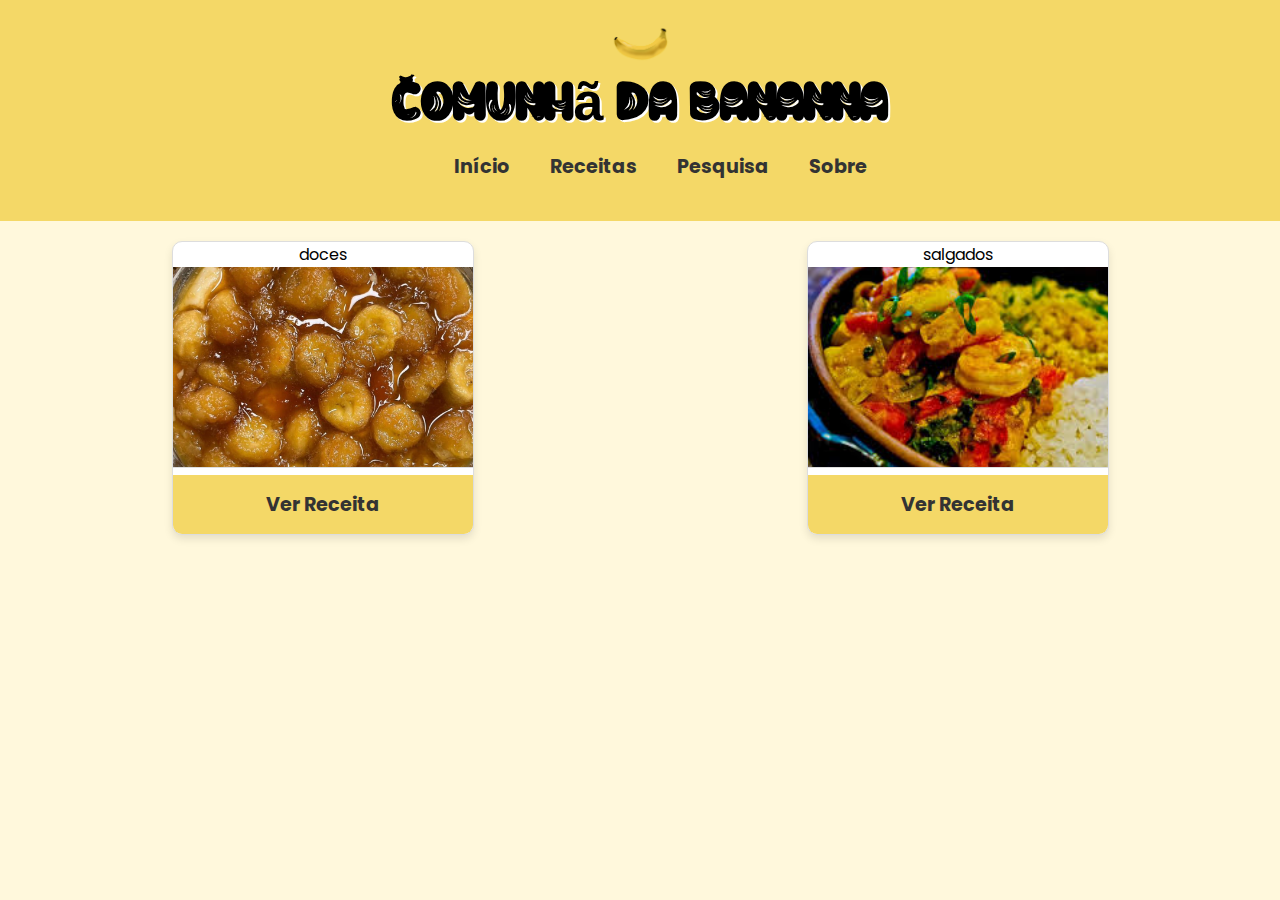
<file: sala/index.html>
<!DOCTYPE html>
<html lang="pt">
<head>
    <meta charset="UTF-8">
    <meta name="viewport" content="width=device-width, initial-scale=1.0">
    <title>Receitas de Banana</title>
    
    <!-- Importando a fonte do Google Fonts -->
    <link href="https://fonts.googleapis.com/css2?family=Poppins:wght@400;700&display=swap" rel="stylesheet">
    
    <!-- Link para o arquivo CSS -->
    <link rel="stylesheet" href="style2.css">
</head>
<body>
    <header>
        <div class="bananas">
            <img src="images/bacana.png" alt="comunha" class="logo">
            <h1>Comunhã Da Bananna</h1>
        </div>
           <nav>
            <ul class="menu">
                <li><a href="home.html">Início</a></li>
                <li><a href="index.html">Receitas</a></li>
                <li><a href="pesquisa.html">Pesquisa</a></li>
                <li><a href="sobre.html">Sobre</a></li>
            </ul>
        </nav>
        
    </header>

    <section class="escolha-receitas">
        <div class="receitas-container">
            <!-- Item 1: Bolo de Banana -->
            <div class="receita-item">
                doces
                <img src="images/doce.jpg" alt="Bolo de Banana">
                <a href="doce.html">Ver Receita</a>
            </div>
            <div class="receita-item">
                salgados
                <img src="images/salga.jpeg" alt="Bolo de Banana">
                <a href="salgado.html">Ver Receita</a>
            </div>
    </section>
</body>
</html>
</file>
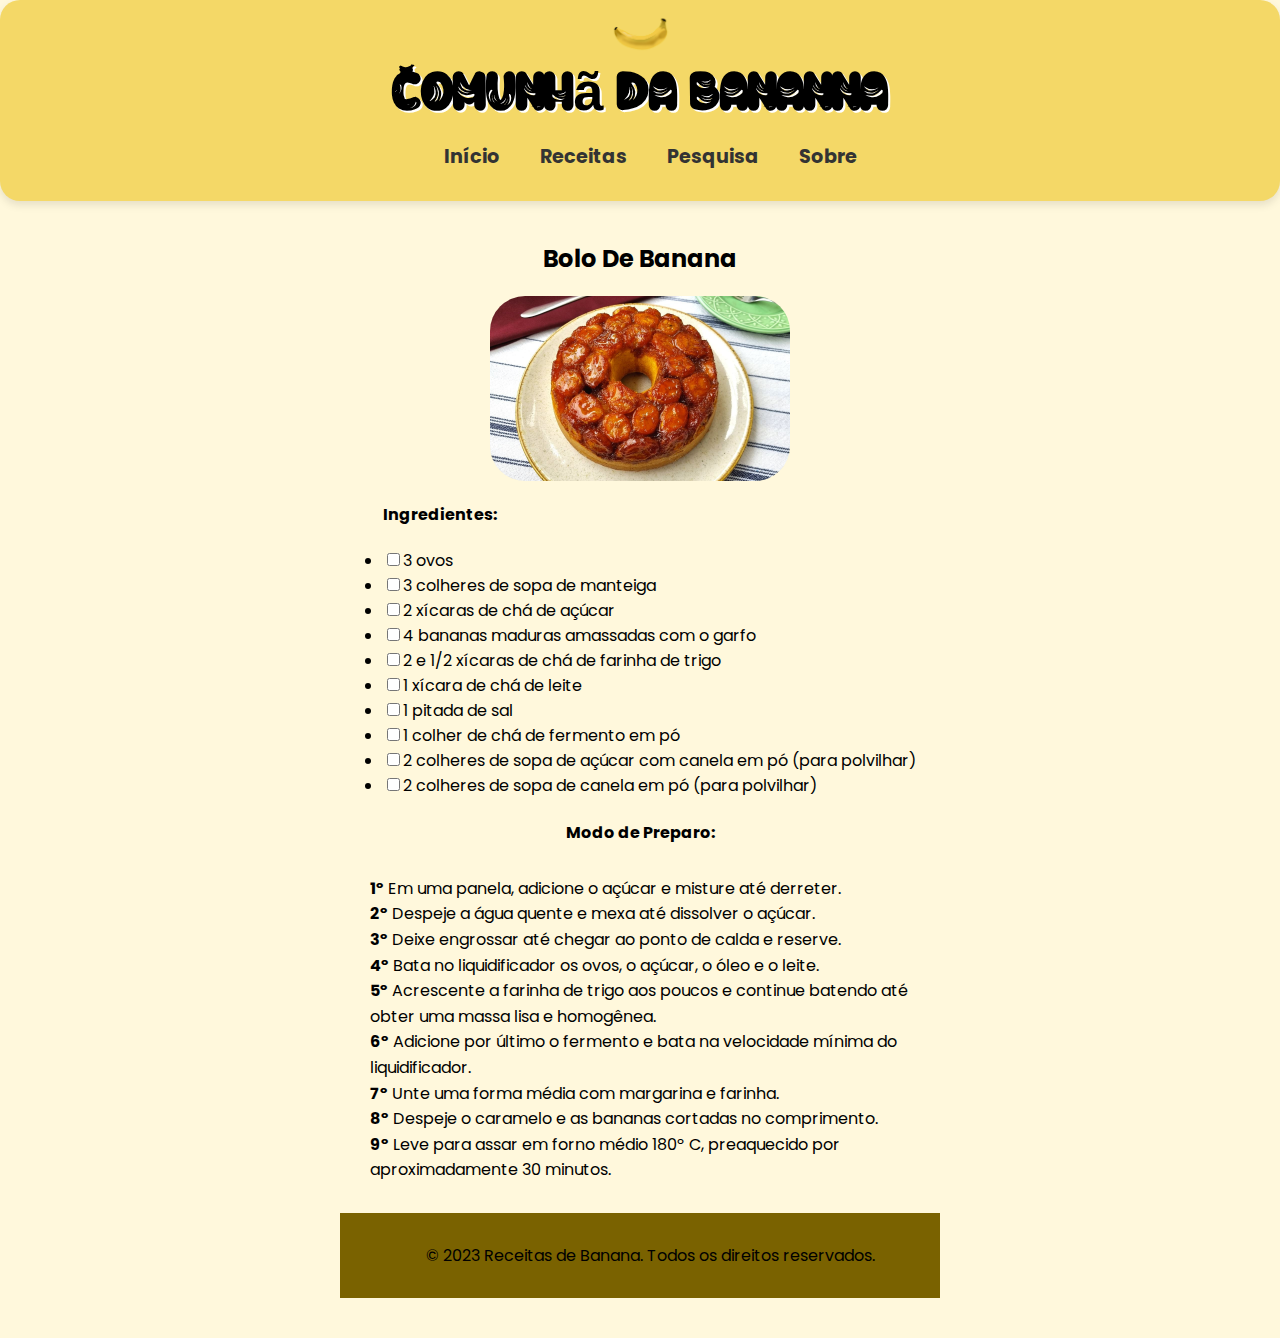
<file: sala/bolo.html>
<!DOCTYPE html>
<html lang="pt">
<head>
    <meta charset="UTF-8">
    <meta name="viewport" content="width=device-width, initial-scale=1.0">
    <title>Bolo Brabo</title>
    
    <!-- Importando a fonte do Google Fonts -->
    <link href="https://fonts.googleapis.com/css2?family=Poppins:wght@400;700&display=swap" rel="stylesheet">
    
    <!-- Link para o arquivo CSS -->
    <link rel="stylesheet" href="style.css">
</head>
<body>
    <header>
        <div class="bananas">
            <img src="images/bacana.png" alt="comunha" class="logo">
            <h1>Comunhã Da Bananna</h1>
        </div>
           <nav>
            <ul class="menu">
                <li><a href="home.html">Início</a></li>
                <li><a href="index.html">Receitas</a></li>
                <li><a href="pesquisa.html">Pesquisa</a></li>
                <li><a href="sobre.html">Sobre</a></li>
            </ul>
        </nav>
        
    </header>
    
    
    <section>
        <h2>Bolo De Banana</h2>
        
        <img class="image1" src="images/bolo.jpg" alt="Sorvete de Banana" width="300">
        <ul class="centro">
        <h4>Ingredientes:</h4>    
        <li><input class="form-check-input" type="checkbox" value="" id="ingrediente-8"><label for="ingrediente-8">3 ovos </label></li>
                         
        <li><input class="form-check-input" type="checkbox" value="" id="ingrediente-9"><label for="ingrediente-9">3 colheres de sopa de manteiga </label></li>
            
        <li><input class="form-check-input" type="checkbox" value="" id="ingrediente-10"><label for="ingrediente-10">2 xícaras de chá de açúcar</label></li>
             
        <li><input class="form-check-input" type="checkbox" value="" id="ingrediente-11"><label for="ingrediente-11">4 bananas maduras amassadas com o garfo</label></li>
             
        <li><input class="form-check-input" type="checkbox" value="" id="ingrediente-12"><label for="ingrediente-12">2 e 1/2 xícaras de chá de farinha de trigo</label></li>
             
        <li><input class="form-check-input" type="checkbox" value="" id="ingrediente-13"><label for="ingrediente-13">1 xícara de chá de leite</label></li>
             
        <li><input class="form-check-input" type="checkbox" value="" id="ingrediente-14"><label for="ingrediente-14">1 pitada de sal</label></li>
             
        <li><input class="form-check-input" type="checkbox" value="" id="ingrediente-15"><label for="ingrediente-15">1 colher de chá de fermento em pó</label></li>
             
        <li><input class="form-check-input" type="checkbox" value="" id="ingrediente-16"><label for="ingrediente-16">2 colheres de sopa de açúcar com canela em pó (para polvilhar)</label></li>
             
        <li><input class="form-check-input" type="checkbox" value="" id="ingrediente-17"><label for="ingrediente-17">2 colheres de sopa de canela em pó (para polvilhar)</label></li>
        </ul>           

        <h4>Modo de Preparo:</h4>
        <div class="modo-preparo">
            <p><strong>1º</strong> Em uma panela, adicione o açúcar e misture até derreter.</p>
            <p><strong>2º</strong> Despeje a água quente e mexa até dissolver o açúcar.</p>
            <p><strong>3º</strong> Deixe engrossar até chegar ao ponto de calda e reserve.</p>
            <p><strong>4º</strong> Bata no liquidificador os ovos, o açúcar, o óleo e o leite.</p>
            <p><strong>5º</strong> Acrescente a farinha de trigo aos poucos e continue batendo até obter uma massa lisa e homogênea.</p>
            <p><strong>6º</strong> Adicione por último o fermento e bata na velocidade mínima do liquidificador.</p>
            <p><strong>7º</strong> Unte uma forma média com margarina e farinha.</p>
            <p><strong>8º</strong> Despeje o caramelo e as bananas cortadas no comprimento.</p>
            <p><strong>9º</strong> Leve para assar em forno médio 180º C, preaquecido por aproximadamente 30 minutos.</p>
        </div>
        <!-- Rodapé -->
        <footer class="direitos">
            <p>&copy; 2023 Receitas de Banana. Todos os direitos reservados.</p>
        </footer>
</file>
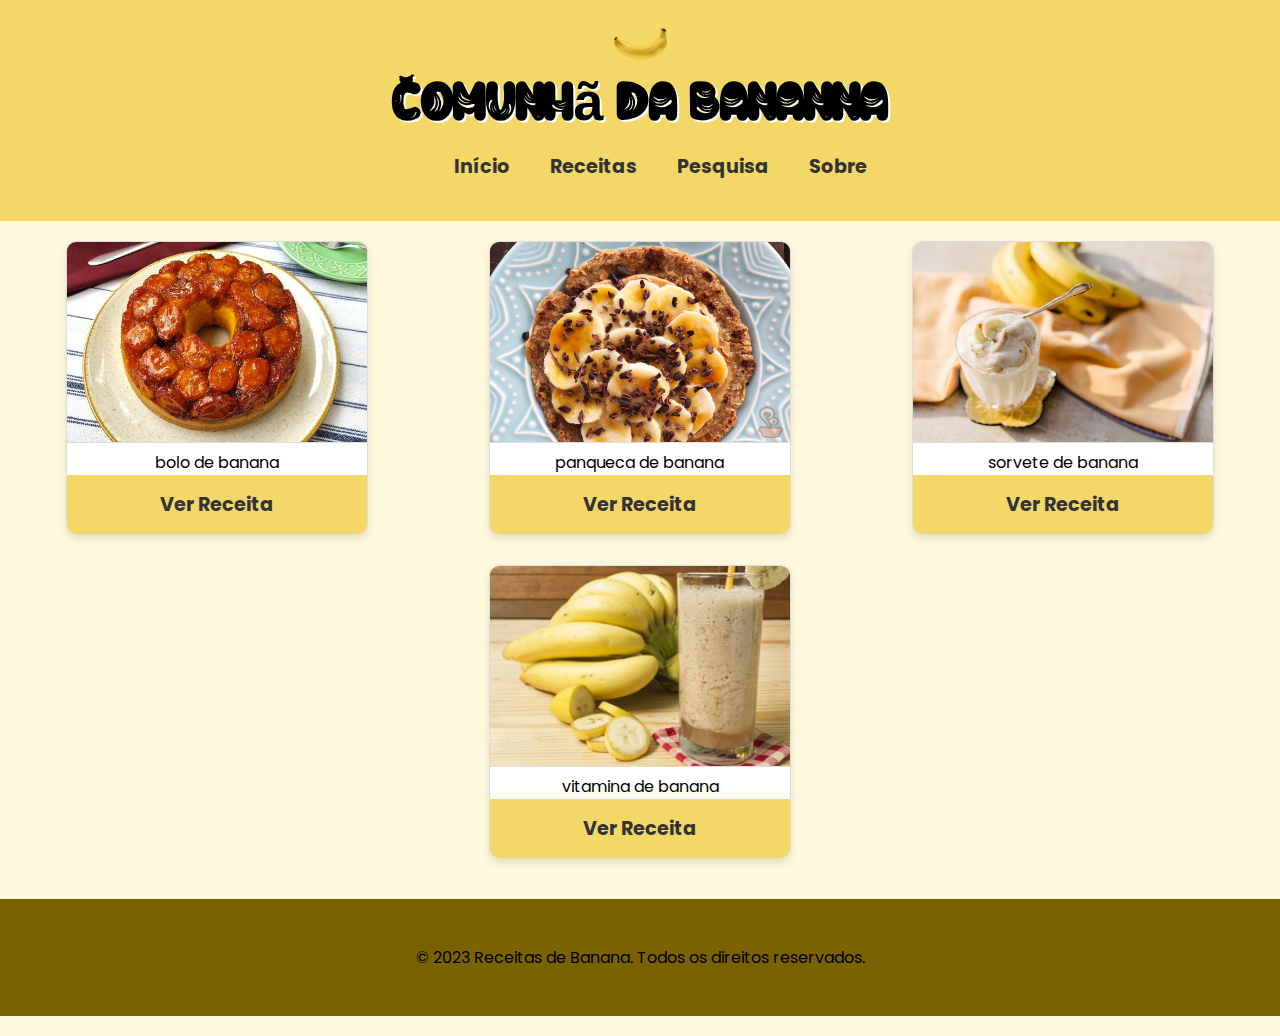
<file: sala/doce.html>
<!DOCTYPE html>
<html lang="pt">
<head>
    <meta charset="UTF-8">
    <meta name="viewport" content="width=device-width, initial-scale=1.0">
    <title>Receitas Doces de Banana</title>
    
    <!-- Importando a fonte do Google Fonts -->
    <link href="https://fonts.googleapis.com/css2?family=Poppins:wght@400;700&display=swap" rel="stylesheet">
    
    <!-- Link para o arquivo CSS -->
    <link rel="stylesheet" href="style2.css">
</head>
<body>
    <header>
        <div class="bananas">
            <img src="images/bacana.png" alt="comunha" class="logo">
            <h1>Comunhã Da Bananna</h1>
        </div>
           <nav>
            <ul class="menu">
                <li><a href="home.html">Início</a></li>
                <li><a href="index.html">Receitas</a></li>
                <li><a href="pesquisa.html">Pesquisa</a></li>
                <li><a href="sobre.html">Sobre</a></li>
            </ul>
        </nav>
        
    </header>

    <section class="receitas-container">
        <!-- Receita 1: Sorvete de Banana -->
        <div class="receita-item">
            <img src="images/bolo.jpg" alt="bolo de banana">
            bolo de banana
            <a href="bolo.html">Ver Receita</a>
        </div>

        <!-- Receita 2: Bolo de Banana -->
        <div class="receita-item">
            <img src="images/pancas.jpg" alt="panqueca de banana">
            panqueca de banana
            <a href="panqueca.html">Ver Receita</a>
        </div>
        <div class="receita-item">
            <img src="images/sorva.jpg" alt="sorvete de banana">
            sorvete de banana
            <a href="sorvete.html">Ver Receita</a>
        </div>
        <div class="receita-item">
            <img src="images/vitamina.jpg" alt="sorvete de banana">
            vitamina de banana
            <a href="vita.html">Ver Receita</a>
        </div>
    </section>

    <!-- Botão para voltar à página principal -->
   

    <!-- Rodapé -->
    <footer class="direitos">
        <p>&copy; 2023 Receitas de Banana. Todos os direitos reservados.</p>
    </footer>


</body>
</html>
</file>
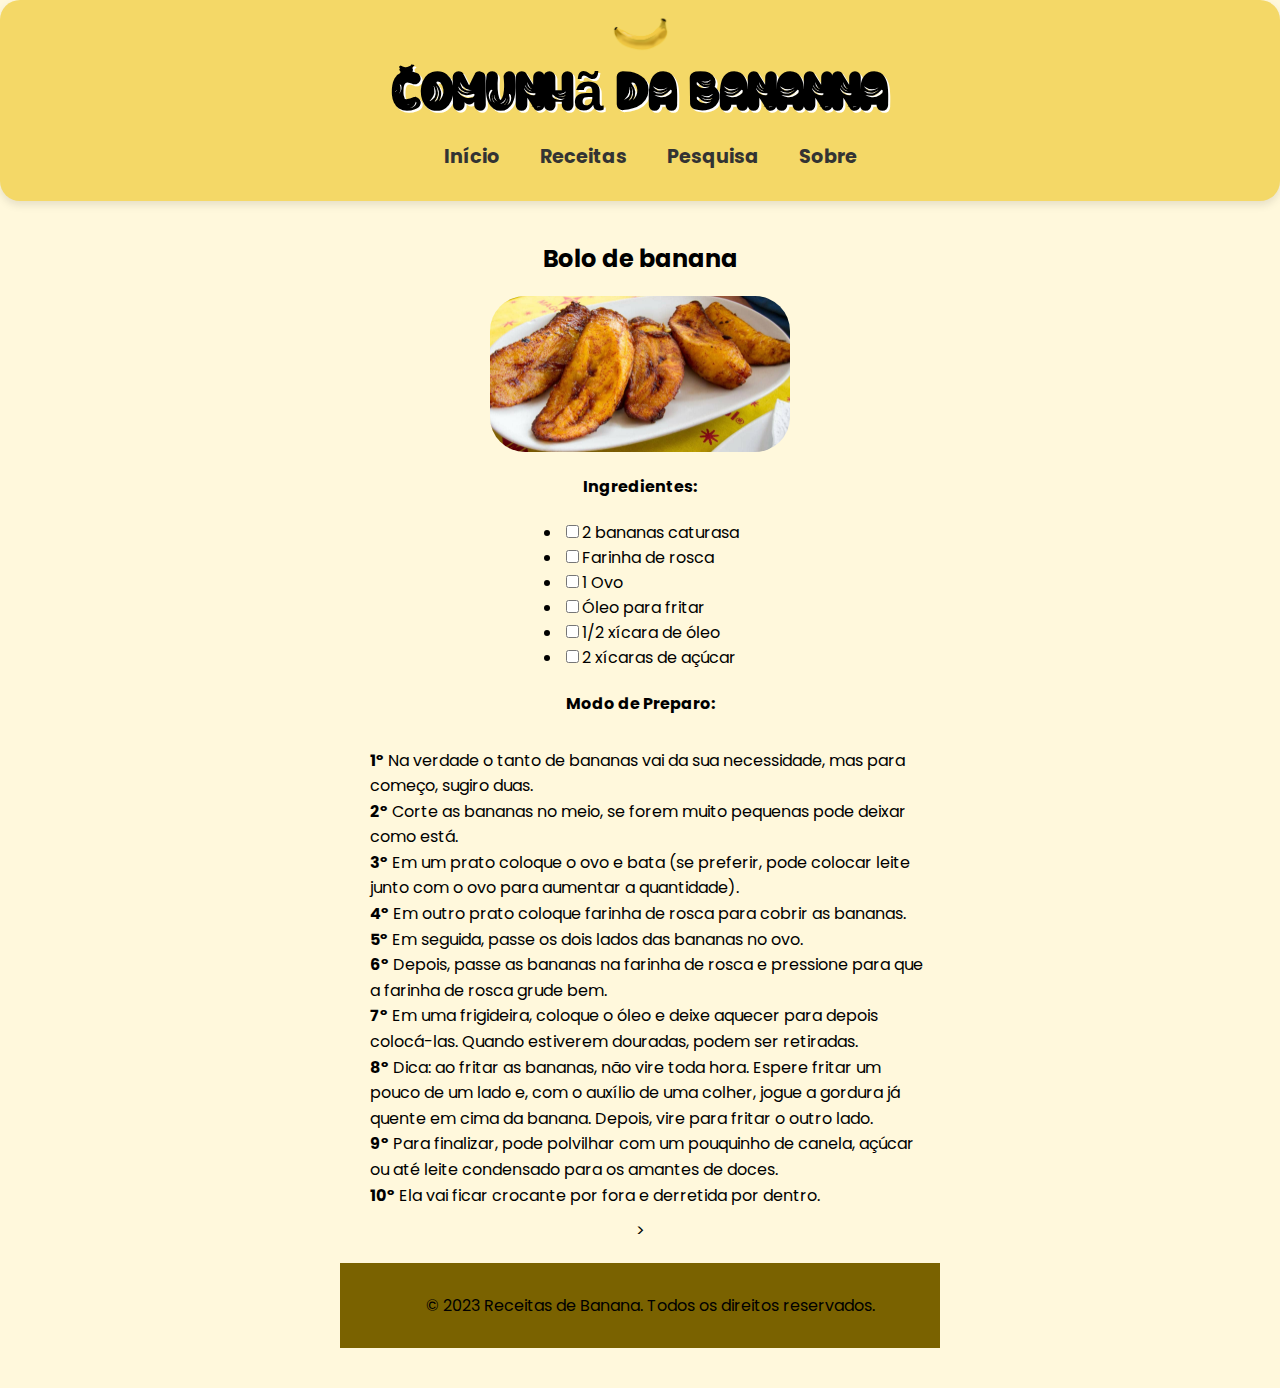
<file: sala/frita.html>
<!DOCTYPE html>
<html lang="pt">
<head>
    <meta charset="UTF-8">
    <meta name="viewport" content="width=device-width, initial-scale=1.0">
    <title>Receitas de Banana</title>
    
    <!-- Importando a fonte do Google Fonts -->
    <link href="https://fonts.googleapis.com/css2?family=Poppins:wght@400;700&display=swap" rel="stylesheet">
    
    <!-- Link para o arquivo CSS -->
    <link rel="stylesheet" href="style.css">
</head>
<body>
    <header>
        <div class="bananas">
            <img src="images/bacana.png" alt="comunha" class="logo">
            <h1>Comunhã Da Bananna</h1>
        </div>
           <nav>
            <ul class="menu">
                <li><a href="home.html">Início</a></li>
                <li><a href="index.html">Receitas</a></li>
                <li><a href="pesquisa.html">Pesquisa</a></li>
                <li><a href="sobre.html">Sobre</a></li>
            </ul>
        </nav>
        
    </header>
   
    <section>
        <h2>Bolo de banana</h2>
        
        <img class="image1" src="images/frita.jpg" alt="Bolo de banana" width="300">
        
        <h4>Ingredientes:</h4>
        <ul class="centro">
            <li><input class="form-check-input" type="checkbox" value="" id="ingrediente-1"><label for="ingrediente-1">2 bananas caturasa</label></li>
            <li><input class="form-check-input" type="checkbox" value="" id="ingrediente-2"><label for="ingrediente-2">Farinha de rosca</label></li>
            <li><input class="form-check-input" type="checkbox" value="" id="ingrediente-3"><label for="ingrediente-3">1 Ovo</label></li>
            <li><input class="form-check-input" type="checkbox" value="" id="ingrediente-4"><label for="ingrediente-4">Óleo para fritar</label></li>
            <li><input class="form-check-input" type="checkbox" value="" id="ingrediente-5"><label for="ingrediente-5">1/2 xícara de óleo</label></li>
            <li><input class="form-check-input" type="checkbox" value="" id="ingrediente-6"><label for="ingrediente-6">2 xícaras de açúcar</label></li>
        </ul>
        
        <h4>Modo de Preparo:</h4>
       <div  class="modo-preparo"> 
        <p><strong>1º</strong> Na verdade o tanto de bananas vai da sua necessidade, mas para começo, sugiro duas.</p>
        <p><strong>2º</strong> Corte as bananas no meio, se forem muito pequenas pode deixar como está.</p>
        <p><strong>3º</strong> Em um prato coloque o ovo e bata (se preferir, pode colocar leite junto com o ovo para aumentar a quantidade).</p>
        <p><strong>4º</strong> Em outro prato coloque farinha de rosca para cobrir as bananas.</p>
        <p><strong>5º</strong> Em seguida, passe os dois lados das bananas no ovo.</p>
        <p><strong>6º</strong> Depois, passe as bananas na farinha de rosca e pressione para que a farinha de rosca grude bem.</p>
        <p><strong>7º</strong> Em uma frigideira, coloque o óleo e deixe aquecer para depois colocá-las. Quando estiverem douradas, podem ser retiradas.</p>
        <p><strong>8º</strong> Dica: ao fritar as bananas, não vire toda hora. Espere fritar um pouco de um lado e, com o auxílio de uma colher, jogue a gordura já quente em cima da banana. Depois, vire para fritar o outro lado.</p>
        <p><strong>9º</strong> Para finalizar, pode polvilhar com um pouquinho de canela, açúcar ou até leite condensado para os amantes de doces.</p>
        <p><strong>10º</strong> Ela vai ficar crocante por fora e derretida por dentro.</p>
        </div>
      >
        
        <!-- Rodapé -->
        <footer class="direitos">
            <p>&copy; 2023 Receitas de Banana. Todos os direitos reservados.</p>
        </footer>
    </section>
</file>
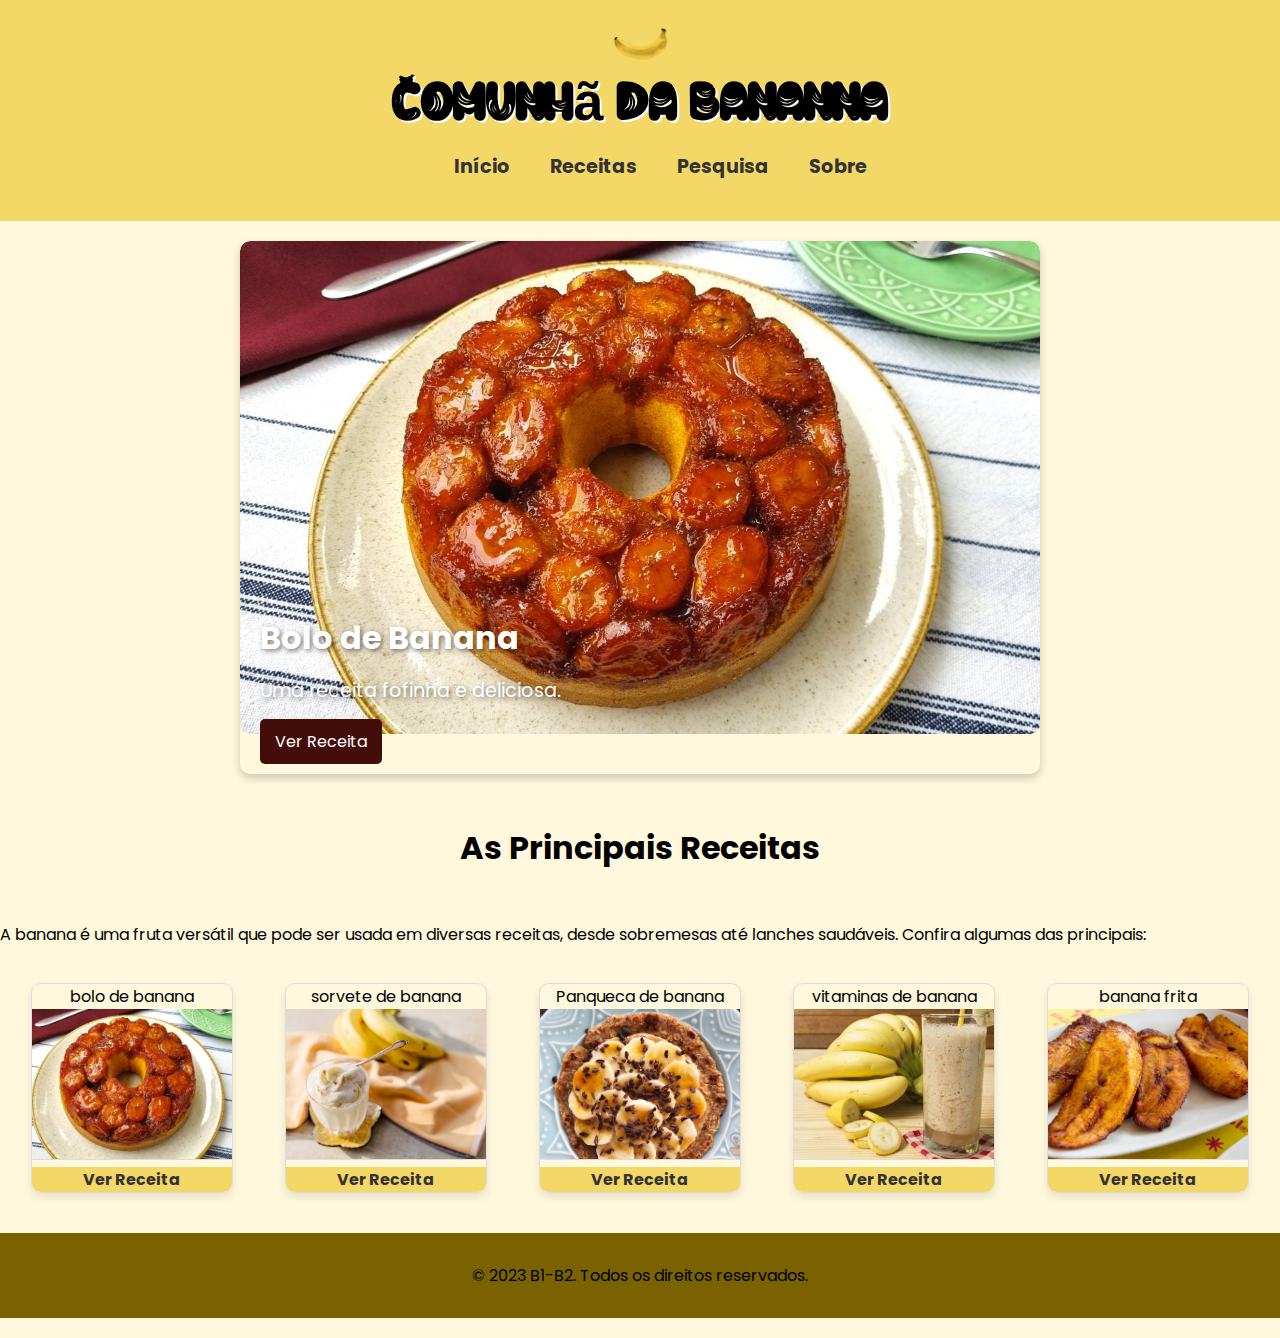
<file: sala/home.html>
<!DOCTYPE html>
<html lang="pt">
<head>
    <meta charset="UTF-8">
    <meta name="viewport" content="width=device-width, initial-scale=1.0">
    <title>Banana</title>
    
    <!-- Importando a fonte do Google Fonts -->
    <link href="https://fonts.googleapis.com/css2?family=Poppins:wght@400;700&display=swap" rel="stylesheet">
    
    <!-- Link para o CSS -->
    <link rel="stylesheet" href="style1.css">
</head>
<body>
    <header>
        <div class="bananas">
            <img src="images/bacana.png" alt="comunha" class="logo">
            <h1>Comunhã Da Bananna</h1>
        </div>
           <nav>
            <ul class="menu">
                <li><a href="home.html">Início</a></li>
                <li><a href="index.html">Receitas</a></li>
                <li><a href="pesquisa.html">Pesquisa</a></li>
                <li><a href="sobre.html">Sobre</a></li>
            </ul>
        </nav>
        
    </header>

    <!-- Conteúdo principal -->
    <main>
        <!-- Carrossel de receitas -->
        <div class="carrossel">
            <div class="carrossel-container">
                <!-- Item 1: Bolo de Banana -->
                <div class="carrossel-item">
                    <img src="images/bolo.jpg" alt="Bolo de Banana caseiro com cobertura caramelizada">
                    <h3>Bolo de Banana</h3>
                    <p>Uma receita fofinha e deliciosa.</p>
                    <a href="bolo.html">Ver Receita</a>
                </div>
    
                <!-- Item 2: Sorvete de Banana -->
                <div class="carrossel-item">
                    <img src="images/sorva.jpg" alt="Sorvete de Banana natural em uma taça">
                    <h3>Sorvete de Banana</h3>
                    <p>Refrescante e saudável, sem açúcar!</p>
                    <a href="sorvete.html">Ver Receita</a>
                </div>
    
                <!-- Item 3: Panqueca de Banana -->
                <div class="carrossel-item">
                    <img src="images/pancas.jpg" alt="Panquecas de Banana">
                    <h3>Panqueca de Banana</h3>
                    <p>Perfeitas para o café da manhã.</p>
                    <a href="panqueca.html">Ver Receita</a>
                </div>
    
                <!-- Item 4: Banana Frita -->
                <div class="carrossel-item">
                    <img src="images/frita.jpg" alt="Banana Frita">
                    <h3>Banana Frita</h3>
                    <p>Deliciosa e crocante, uma sobremesa fácil.</p>
                    <a href="frita.html">Ver Receita</a>
                </div>
            </div>
    
            <!-- Botões de navegação do carrossel -->
            
        </div>
    </main>

    <!-- principais receitas -->
<h1 class="Principais">As Principais Receitas</h1>
<p class="pp">A banana é uma fruta versátil que pode ser usada em diversas receitas, desde sobremesas até lanches saudáveis. Confira algumas das principais:</p>

<!-- Container para as receitas -->
<div class="receitas-container">
    <!-- Item 1: Bolo de Banana -->
    <div class="receita-item">
        bolo de banana
        <img src="images/bolo.jpg" alt="Bolo de Banana">
        <a href="bolo.html">Ver Receita</a>
    </div>

    <!-- Item 2: Sorvete de Banana -->
    <div class="receita-item">
        sorvete de banana
        <img src="images/sorva.jpg" alt="Sorvete de Banana">
        <a href="sorvete.html">Ver Receita</a>
    </div>

    <!-- Item 3: Panquecas de Banana -->
    <div class="receita-item">
        Panqueca de banana
        <img src="images/pancas.jpg" alt="Panquecas de Banana">
        <a href="panqueca.html">Ver Receita</a>
    </div>

    <!-- Item 4: Vitamina de Banana -->
    <div class="receita-item">
        vitaminas de banana
        <img src="images/vitamina.jpg" alt="Vitamina de Banana">
        <a href="receita-vitamina-banana.html">Ver Receita</a>
    </div>



    <!-- Item 6: Banana Caramelada -->
    <div class="receita-item">
        banana frita
        <img src="images/frita.jpg" alt="Banana Frita">
        <a href="frita.html">Ver Receita</a>
    </div>


</div>

    <!-- Rodape -->
    <footer>
        <p class="direitos">&copy; 2023 B1-B2. Todos os direitos reservados.</p>
    </footer>

    <!-- Link para o JavaScript -->
    <script src="home1.js"></script>
</body>
</html>
</file>
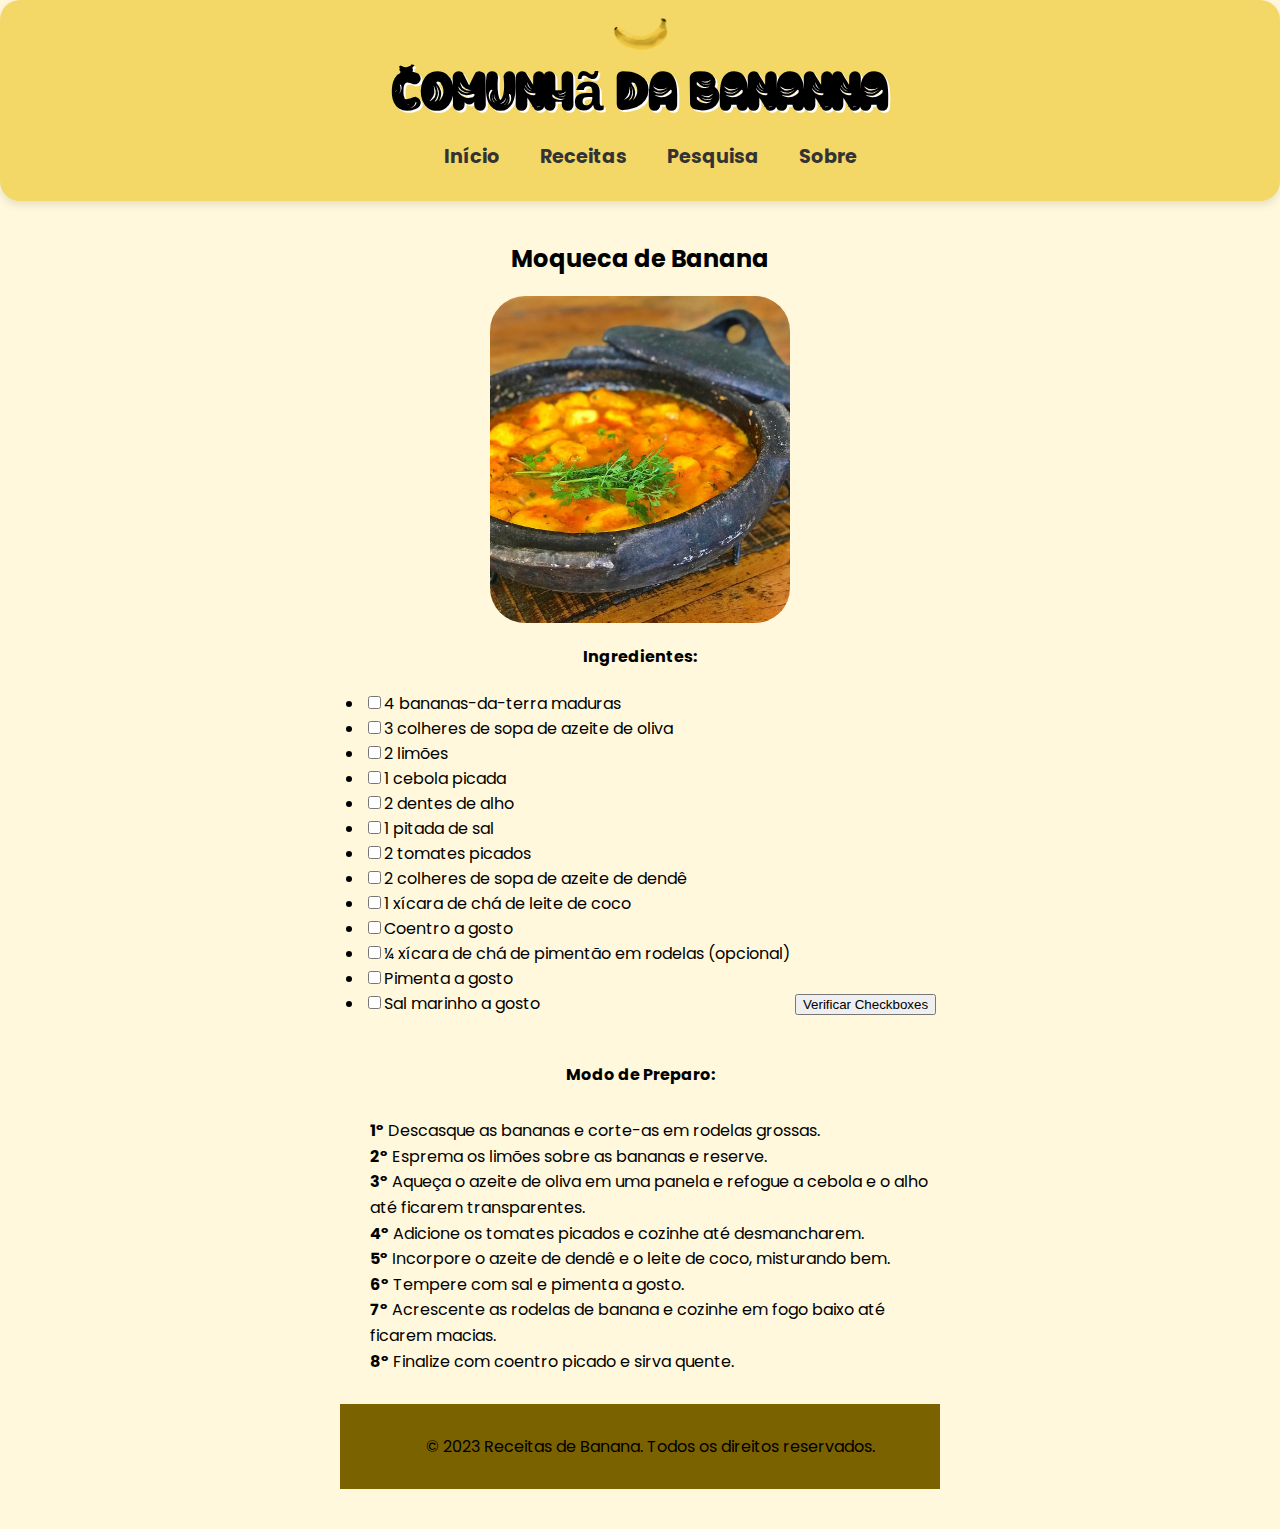
<file: sala/moqueca.html>
<!DOCTYPE html>
<html lang="pt">
<head>
    <meta charset="UTF-8">
    <meta name="viewport" content="width=device-width, initial-scale=1.0">
    <title>Receitas de Banana</title>
    
    <!-- Importando a fonte do Google Fonts -->
    <link href="https://fonts.googleapis.com/css2?family=Poppins:wght@400;700&display=swap" rel="stylesheet">
    
    <!-- Link para o arquivo CSS -->
    <link rel="stylesheet" href="style.css">
</head>
<body>
    <header>
        <div class="bananas">
            <img src="images/bacana.png" alt="comunha" class="logo">
            <h1>Comunhã Da Bananna</h1>
        </div>
           <nav>
            <ul class="menu">
                <li><a href="home.html">Início</a></li>
                <li><a href="index.html">Receitas</a></li>
                <li><a href="pesquisa.html">Pesquisa</a></li>
                <li><a href="sobre.html">Sobre</a></li>
            </ul>
        </nav>
        
    </header>
    
    <section>
        <h2>Moqueca de Banana</h2>
        
        <img class="image1" src="images/moqueca.jpg" alt="Moqueca de banana" width="300">
        

            <h4>Ingredientes:</h4>
            <ul class="centro">
                <li><input class="form-check-input" type="checkbox" value="" id="ingrediente-1"><label for="ingrediente-1">4 bananas-da-terra maduras</label></li>
                <li><input class="form-check-input" type="checkbox" value="" id="ingrediente-2"><label for="ingrediente-2">3 colheres de sopa de azeite de oliva</label></li>
                <li><input class="form-check-input" type="checkbox" value="" id="ingrediente-3"><label for="ingrediente-3">2 limões</label></li>
                <li><input class="form-check-input" type="checkbox" value="" id="ingrediente-4"><label for="ingrediente-4">1 cebola picada</label></li>
                <li><input class="form-check-input" type="checkbox" value="" id="ingrediente-5"><label for="ingrediente-5">2 dentes de alho</label></li>
                <li><input class="form-check-input" type="checkbox" value="" id="ingrediente-6"><label for="ingrediente-6">1 pitada de sal</label></li>
                <li><input class="form-check-input" type="checkbox" value="" id="ingrediente-7"><label for="ingrediente-7">2 tomates picados</label></li>
                <li><input class="form-check-input" type="checkbox" value="" id="ingrediente-8"><label for="ingrediente-8">2 colheres de sopa de azeite de dendê</label></li>
                <li><input class="form-check-input" type="checkbox" value="" id="ingrediente-9"><label for="ingrediente-9">1 xícara de chá de leite de coco</label></li>
                <li><input class="form-check-input" type="checkbox" value="" id="ingrediente-10"><label for="ingrediente-10">Coentro a gosto</label></li>
                <li><input class="form-check-input" type="checkbox" value="" id="ingrediente-11"><label for="ingrediente-11">¼ xícara de chá de pimentão em rodelas (opcional)</label></li>
                <li><input class="form-check-input" type="checkbox" value="" id="ingrediente-12"><label for="ingrediente-12">Pimenta a gosto</label></li>
                <li><input class="form-check-input" type="checkbox" value="" id="ingrediente-13"><label for="ingrediente-13">Sal marinho a gosto</label></li>
            </ul>
            <button id="verificar-checkboxes">Verificar Checkboxes</button>
            <p id="resultado"></p>
        
        <h4>Modo de Preparo:</h4>
        <div class="modo-preparo">
            
        
        <p><strong>1º</strong> Descasque as bananas e corte-as em rodelas grossas.</p>
        <p><strong>2º</strong> Esprema os limões sobre as bananas e reserve.</p>
        <p><strong>3º</strong> Aqueça o azeite de oliva em uma panela e refogue a cebola e o alho até ficarem transparentes.</p>
        <p><strong>4º</strong> Adicione os tomates picados e cozinhe até desmancharem.</p>
        <p><strong>5º</strong> Incorpore o azeite de dendê e o leite de coco, misturando bem.</p>
        <p><strong>6º</strong> Tempere com sal e pimenta a gosto.</p>
        <p><strong>7º</strong> Acrescente as rodelas de banana e cozinhe em fogo baixo até ficarem macias.</p>
        <p><strong>8º</strong> Finalize com coentro picado e sirva quente.</p>
        </div>
        <!-- Rodapé -->
        <footer class="direitos">
            <p>&copy; 2023 Receitas de Banana. Todos os direitos reservados.</p>
        </footer>
    </section>
</body>
</html>
</file>
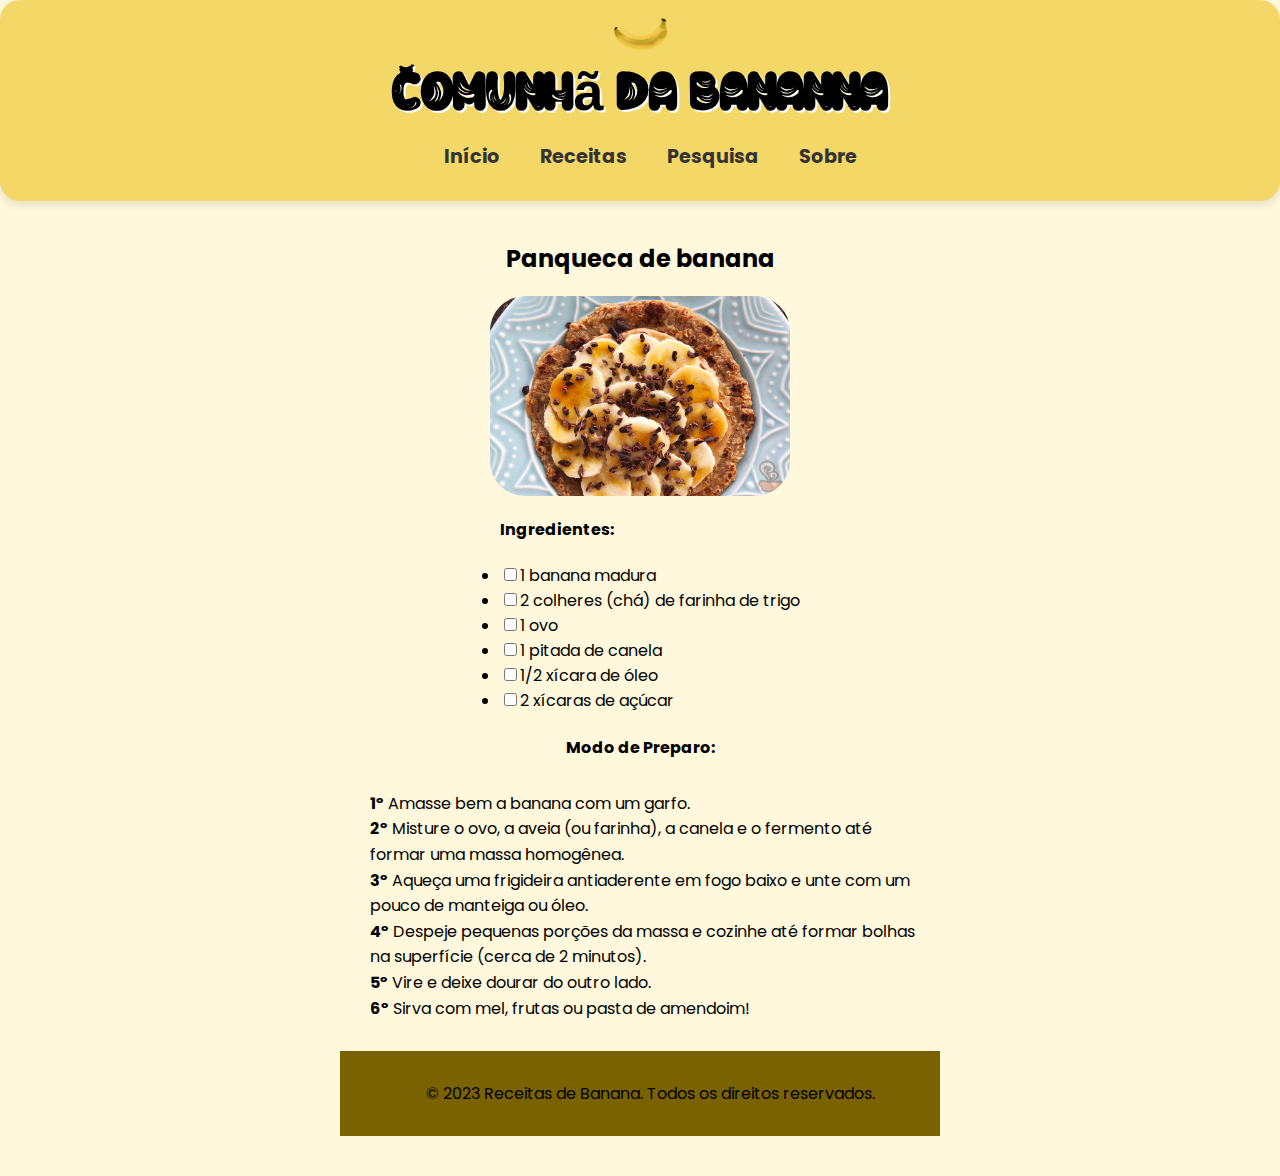
<file: sala/panqueca.html>
<!DOCTYPE html>
<html lang="pt">
<head>
    <meta charset="UTF-8">
    <meta name="viewport" content="width=device-width, initial-scale=1.0">
    <title>Receitas de Banana</title>
    
    <!-- Importando a fonte do Google Fonts -->
    <link href="https://fonts.googleapis.com/css2?family=Poppins:wght@400;700&display=swap" rel="stylesheet">
    
    <!-- Link para o arquivo CSS -->
    <link rel="stylesheet" href="style.css">
</head>
<body>
    <header>
        <div class="bananas">
            <img src="images/bacana.png" alt="comunha" class="logo">
            <h1>Comunhã Da Bananna</h1>
        </div>
           <nav>
            <ul class="menu">
                <li><a href="home.html">Início</a></li>
                <li><a href="index.html">Receitas</a></li>
                <li><a href="pesquisa.html">Pesquisa</a></li>
                <li><a href="sobre.html">Sobre</a></li>
            </ul>
        </nav>
        
    </header>
    
   
    <section>
        <h2>Panqueca de banana</h2>
        
        <img class="image1" src="images/pancas.jpg" alt="Panqueca de banana" width="300">
        
        
        <ul class="centro">
            <h4>Ingredientes:</h4>
            <li><input class="form-check-input" type="checkbox" value="" id="ingrediente-1"><label for="ingrediente-1">1 banana madura</label></li>
            <li><input class="form-check-input" type="checkbox" value="" id="ingrediente-2"><label for="ingrediente-2">2 colheres (chá) de farinha de trigo</label></li>
            <li><input class="form-check-input" type="checkbox" value="" id="ingrediente-3"><label for="ingrediente-3">1 ovo</label></li>
            <li><input class="form-check-input" type="checkbox" value="" id="ingrediente-4"><label for="ingrediente-4">1 pitada de canela</label></li>
            <li><input class="form-check-input" type="checkbox" value="" id="ingrediente-5"><label for="ingrediente-5">1/2 xícara de óleo</label></li>
            <li><input class="form-check-input" type="checkbox" value="" id="ingrediente-6"><label for="ingrediente-6">2 xícaras de açúcar</label></li>
        </ul>
<h4>Modo de Preparo:</h4>
        <div class="modo-preparo">
            
            <p><strong>1º</strong> Amasse bem a banana com um garfo.</p>
            <p><strong>2º</strong> Misture o ovo, a aveia (ou farinha), a canela e o fermento até formar uma massa homogênea.</p>
            <p><strong>3º</strong> Aqueça uma frigideira antiaderente em fogo baixo e unte com um pouco de manteiga ou óleo.</p>
            <p><strong>4º</strong> Despeje pequenas porções da massa e cozinhe até formar bolhas na superfície (cerca de 2 minutos).</p>
            <p><strong>5º</strong> Vire e deixe dourar do outro lado.</p>
            <p><strong>6º</strong> Sirva com mel, frutas ou pasta de amendoim!</p>
        </div>
   
        
        <!-- Rodapé -->
        <footer class="direitos">
            <p>&copy; 2023 Receitas de Banana. Todos os direitos reservados.</p>
        </footer>
    </section>
</body>
</html>
</file>
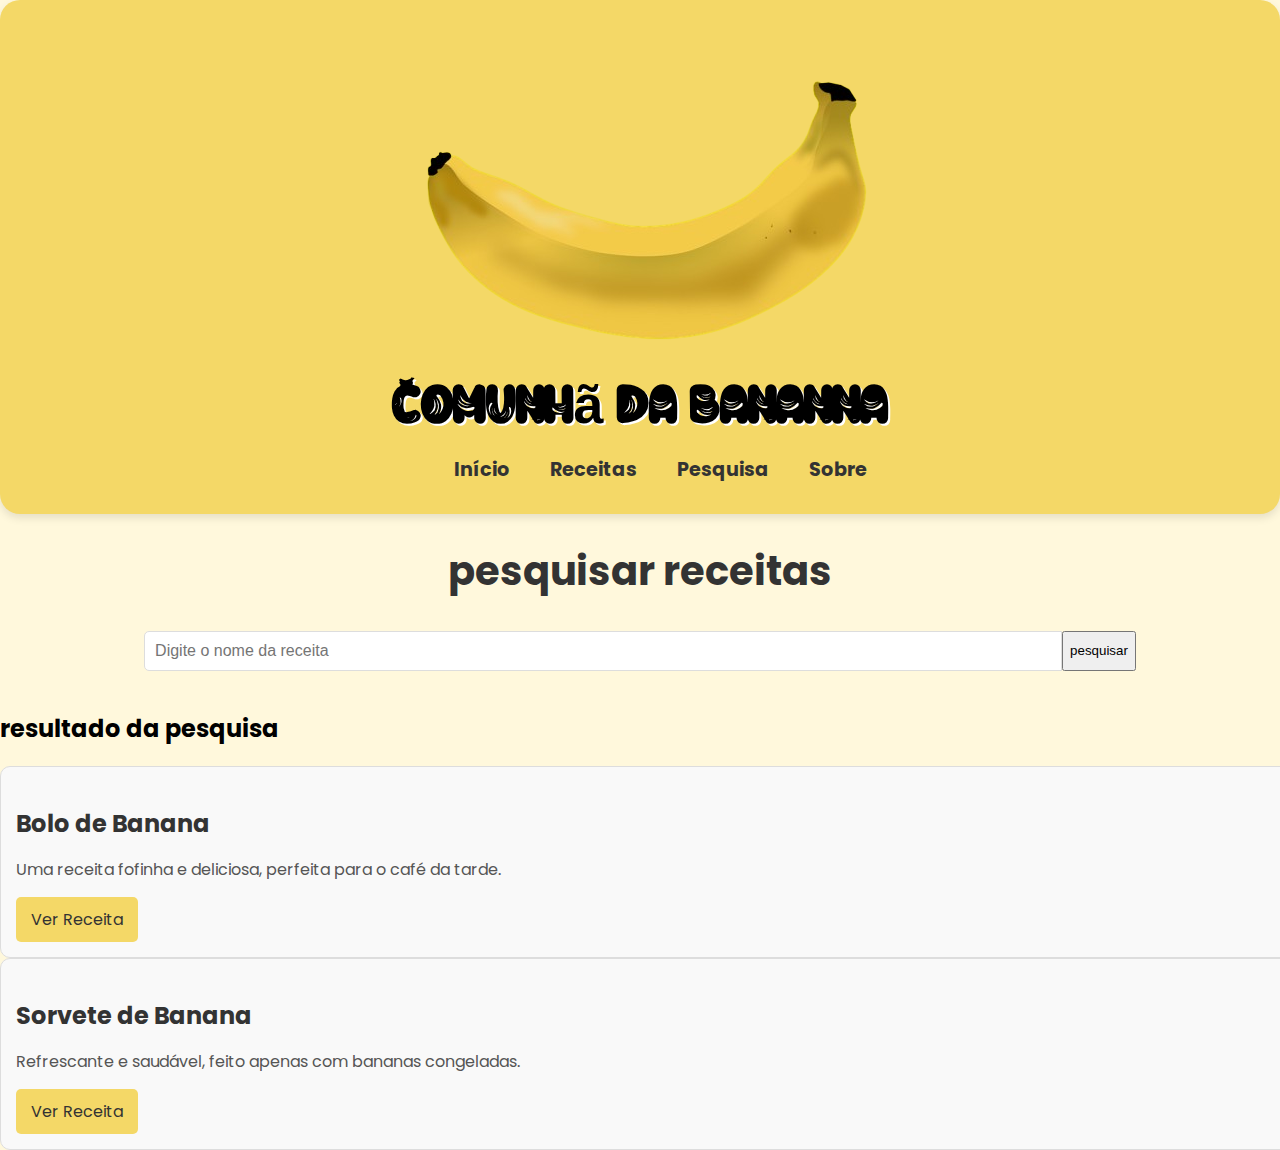
<file: sala/pesquisa.html>
<!DOCTYPE html>
<html lang="pt">
<head>
    <meta charset="UTF-8">
    <meta name="viewport" content="width=device-width, initial-scale=1.0">
    <title>Sobre - Receitas com Banana</title>
    <link href="https://fonts.googleapis.com/css2?family=Poppins:wght@400;700&display=swap" rel="stylesheet">
    <link rel="stylesheet" href="pes.css" <!-- Link para o arquivo CSS -->
</head>
<body>
    <!-- Cabeçalho -->
    <header>
        <div class="bananas">
            <img src="images/bacana.png" alt="comunha" class="logo">
            <h1>Comunhã Da Bananna</h1>
        </div>
           <nav>
            <ul class="menu">
                <li><a href="home.html">Início</a></li>
                <li><a href="index.html">Receitas</a></li>
                <li><a href="pesquisa.html">Pesquisa</a></li>
                <li><a href="sobre.html">Sobre</a></li>
            </ul>
        </nav>
        
    </header>

    <main class="pesquisa">
        <h1 class="pesquisa-titulo">pesquisar receitas</h1>
        <form class="pesquisa-form" action="#" method="get">
            <input type="text"
                   name="Query"
                   class="pesquisa-input"
                   placeholder="Digite o nome da receita">
                   <button type="submit" class="pesquisa-botão">pesquisar</button>
        </form>
        <div class="resultados Container"></div>
        <h2>resultado da pesquisa</h2>
        <div class="resultado-lista"></div>
        <div class="resultado-item">
            <h3>Bolo de Banana</h3>
            <p>Uma receita fofinha e deliciosa, perfeita para o café da tarde.</p>
            <a href="bolo.html">Ver Receita</a>
        </div>

        <!-- Exemplo de resultado -->
        <div class="resultado-item">
            <h3>Sorvete de Banana</h3>
            <p>Refrescante e saudável, feito apenas com bananas congeladas.</p>
            <a href="sorvete.html">Ver Receita</a>

    </main>
</file>
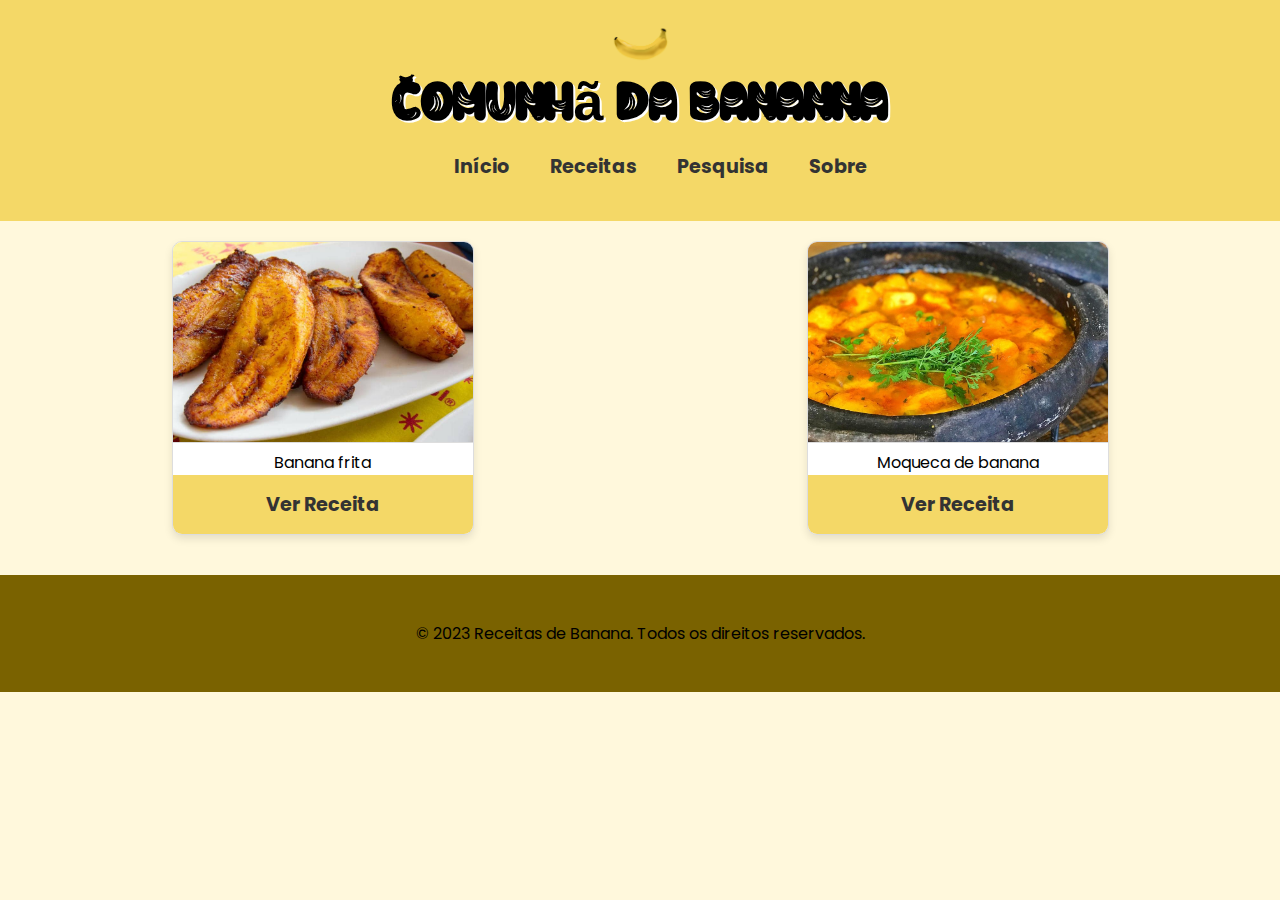
<file: sala/salgado.html>
<!DOCTYPE html>
<html lang="pt">
<head>
    <meta charset="UTF-8">
    <meta name="viewport" content="width=device-width, initial-scale=1.0">
    <title>Receitas Doces de Banana</title>
    
    <!-- Importando a fonte do Google Fonts -->
    <link href="https://fonts.googleapis.com/css2?family=Poppins:wght@400;700&display=swap" rel="stylesheet">
    
    <!-- Link para o arquivo CSS -->
    <link rel="stylesheet" href="style2.css">
</head>
<body>
    <header>
        <div class="bananas">
            <img src="images/bacana.png" alt="comunha" class="logo">
            <h1>Comunhã Da Bananna</h1>
        </div>
           <nav>
            <ul class="menu">
                <li><a href="home.html">Início</a></li>
                <li><a href="index.html">Receitas</a></li>
                <li><a href="pesquisa.html">Pesquisa</a></li>
                <li><a href="sobre.html">Sobre</a></li>
            </ul>
        </nav>
        
    </header>

    <section class="receitas-container">
        <!-- Receita 1: Sorvete de Banana -->
        <div class="receita-item">
            <img src="images/frita.jpg" alt="bolo de banana">
            Banana frita
            <a href="frita.html">Ver Receita</a>
        </div>

        <!-- Receita 2: Bolo de Banana -->
        <div class="receita-item">
            <img src="images/moqueca.jpg" alt="panqueca de banana">
            Moqueca de banana
            <a href="moqueca.html">Ver Receita</a>
        </div>
    </section>

    <!-- Botão para voltar à página principal -->
 

    <!-- Rodapé -->
    <footer class="direitos">
        <p>&copy; 2023 Receitas de Banana. Todos os direitos reservados.</p>
    </footer>


</body>
</html>
</file>
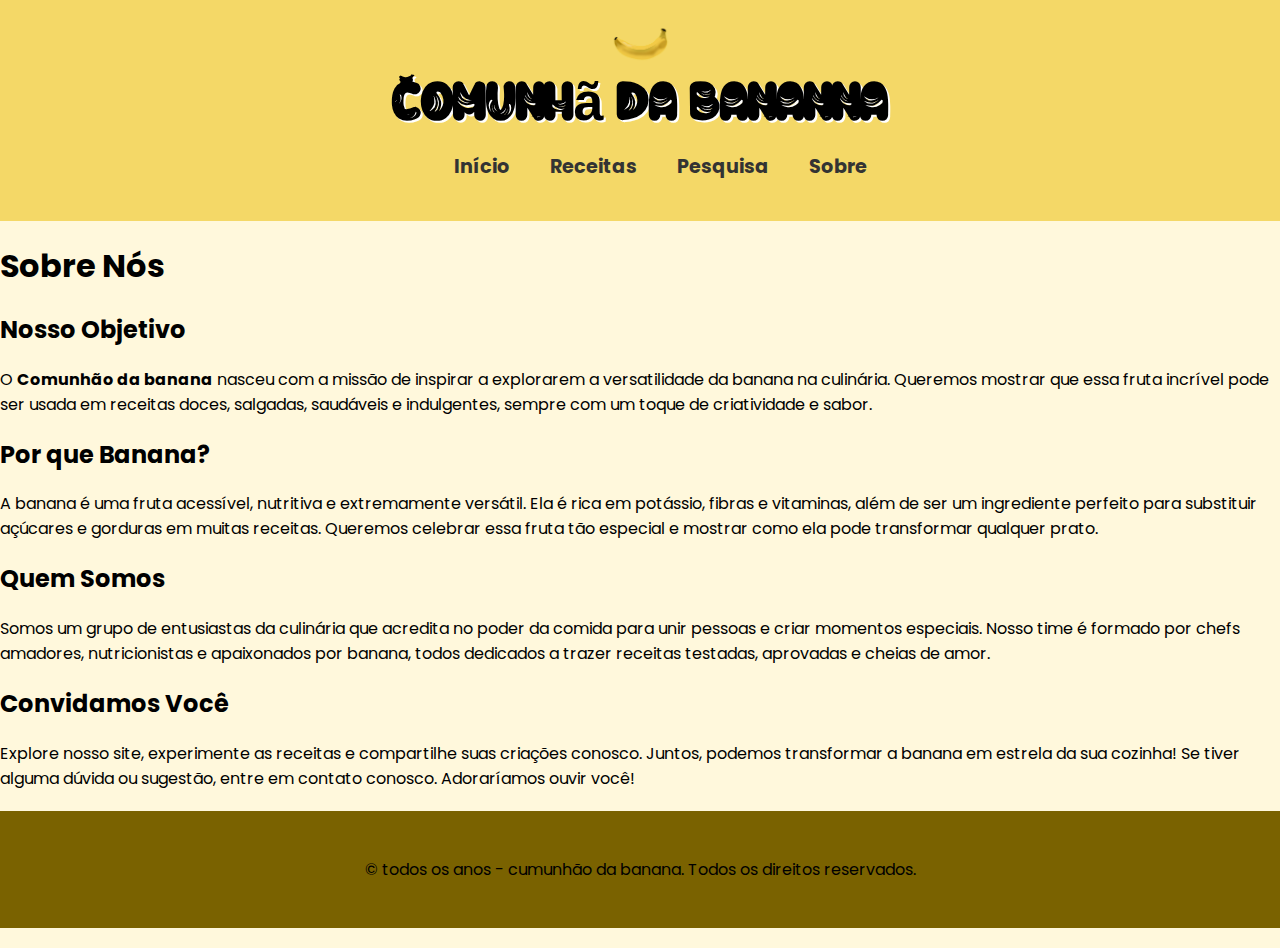
<file: sala/sobre.html>
<!DOCTYPE html>
<html lang="pt">
<head>
    <meta charset="UTF-8">
    <meta name="viewport" content="width=device-width, initial-scale=1.0">
    <title>Sobre - Receitas com Banana</title>
    <link href="https://fonts.googleapis.com/css2?family=Poppins:wght@400;700&display=swap" rel="stylesheet">
    <link rel="stylesheet" href="style1.css"> <!-- Link para o arquivo CSS -->
</head>
<body>
    <!-- Cabeçalho -->
    <header>
        <div class="bananas">
            <img src="images/bacana.png" alt="comunha" class="logo">
            <h1>Comunhã Da Bananna</h1>
        </div>
           <nav>
            <ul class="menu">
                <li><a href="home.html">Início</a></li>
                <li><a href="index.html">Receitas</a></li>
                <li><a href="pesquisa.html">Pesquisa</a></li>
                <li><a href="sobre.html">Sobre</a></li>
            </ul>
        </nav>
        
    </header>

    <!-- Conteúdo Principal -->
    <main class="sobre-container">
        <h1 class="sobre-titulo">Sobre Nós</h1>

        <!-- Seção 1: Objetivo do Site -->
        <section class="sobre-secao">
            <h2>Nosso Objetivo</h2>
            <p>
                O <strong>Comunhão da banana</strong> nasceu com a missão de inspirar  a explorarem a versatilidade da banana na culinária. Queremos mostrar que essa fruta incrível pode ser usada em receitas doces, salgadas, saudáveis e indulgentes, sempre com um toque de criatividade e sabor.
            </p>
        </section>

        <!-- Seção 2: Por que Banana? -->
        <section class="sobre-secao">
            <h2>Por que Banana?</h2>
            <p>
                A banana é uma fruta acessível, nutritiva e extremamente versátil. Ela é rica em potássio, fibras e vitaminas, além de ser um ingrediente perfeito para substituir açúcares e gorduras em muitas receitas. Queremos celebrar essa fruta tão especial e mostrar como ela pode transformar qualquer prato.
            </p>
        </section>

        <!-- Seção 3: Quem Somos -->
        <section class="sobre-secao">
            <h2>Quem Somos</h2>
            <p>
                Somos um grupo de entusiastas da culinária que acredita no poder da comida para unir pessoas e criar momentos especiais. Nosso time é formado por chefs amadores, nutricionistas e apaixonados por banana, todos dedicados a trazer receitas testadas, aprovadas e cheias de amor.
            </p>
        </section>

        <!-- Seção 4: Convidamos Você -->
        <section class="sobre-secao">
            <h2>Convidamos Você</h2>
            <p>
                Explore nosso site, experimente as receitas e compartilhe suas criações conosco. Juntos, podemos transformar a banana em estrela da sua cozinha! Se tiver alguma dúvida ou sugestão, entre em contato conosco. Adoraríamos ouvir você!
            </p>
        </section>
    </main>

    <!-- Rodapé -->
    <footer class="direitos">
        <p>&copy; todos os anos - cumunhão da banana. Todos os direitos reservados.</p>
    </footer>
</body>
</html>
</file>
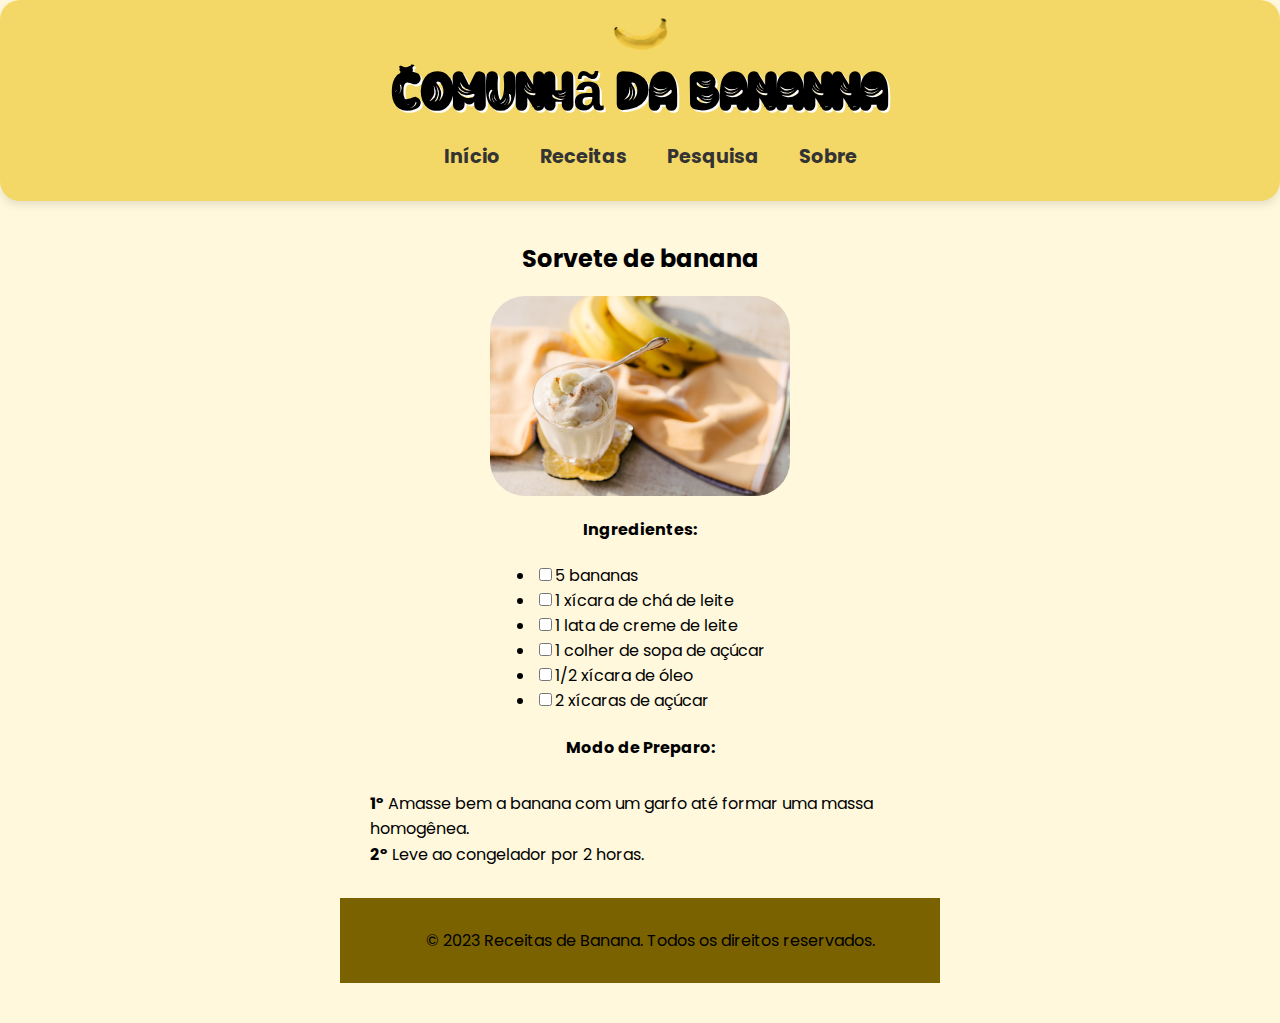
<file: sala/sorvete.html>
<!DOCTYPE html>
<html lang="pt">
<head>
    <meta charset="UTF-8">
    <meta name="viewport" content="width=device-width, initial-scale=1.0">
    <title>Receitas de Banana</title>
    
    <!-- Importando a fonte do Google Fonts -->
    <link href="https://fonts.googleapis.com/css2?family=Poppins:wght@400;700&display=swap" rel="stylesheet">
    
    <!-- Link para o arquivo CSS -->
    <link rel="stylesheet" href="style.css">
</head>
<body>
    <header>
        <div class="bananas">
            <img src="images/bacana.png" alt="comunha" class="logo">
            <h1>Comunhã Da Bananna</h1>
        </div>
           <nav>
            <ul class="menu">
                <li><a href="home.html">Início</a></li>
                <li><a href="index.html">Receitas</a></li>
                <li><a href="pesquisa.html">Pesquisa</a></li>
                <li><a href="sobre.html">Sobre</a></li>
            </ul>
        </nav>
        
    </header>
    
   
    <section>
        <h2>Sorvete de banana</h2>
        
        <img class="image1" src="images/sorva.jpg" alt="panqueca de banana" width="300">
        
        <h4>Ingredientes:</h4>
        <ul class="centro">
            <li><input class="form-check-input" type="checkbox" value="" id="ingrediente-1"><label for="ingrediente-1">5 bananas</label></li>
            <li><input class="form-check-input" type="checkbox" value="" id="ingrediente-2"><label for="ingrediente-2">1 xícara de chá de leite</label></li>
            <li><input class="form-check-input" type="checkbox" value="" id="ingrediente-3"><label for="ingrediente-3">1 lata de creme de leite</label></li>
            <li><input class="form-check-input" type="checkbox" value="" id="ingrediente-4"><label for="ingrediente-4">1 colher de sopa de açúcar</label></li>
            <li><input class="form-check-input" type="checkbox" value="" id="ingrediente-5"><label for="ingrediente-5">1/2 xícara de óleo</label></li>
            <li><input class="form-check-input" type="checkbox" value="" id="ingrediente-6"><label for="ingrediente-6">2 xícaras de açúcar</label></li>
        </ul>
        <h4>Modo de Preparo:</h4>
        <div class="modo-preparo">
            
            <p><strong>1º</strong> Amasse bem a banana com um garfo até formar uma massa homogênea.</p>
            <p><strong>2º</strong> Leve ao congelador por 2 horas.</p>
        </div>
    
    <!-- Botão para voltar à página principal -->
  
    
    <!-- Rodapé -->
    <footer class="direitos">
        <p>&copy; 2023 Receitas de Banana. Todos os direitos reservados.</p>
    </footer>
</file>
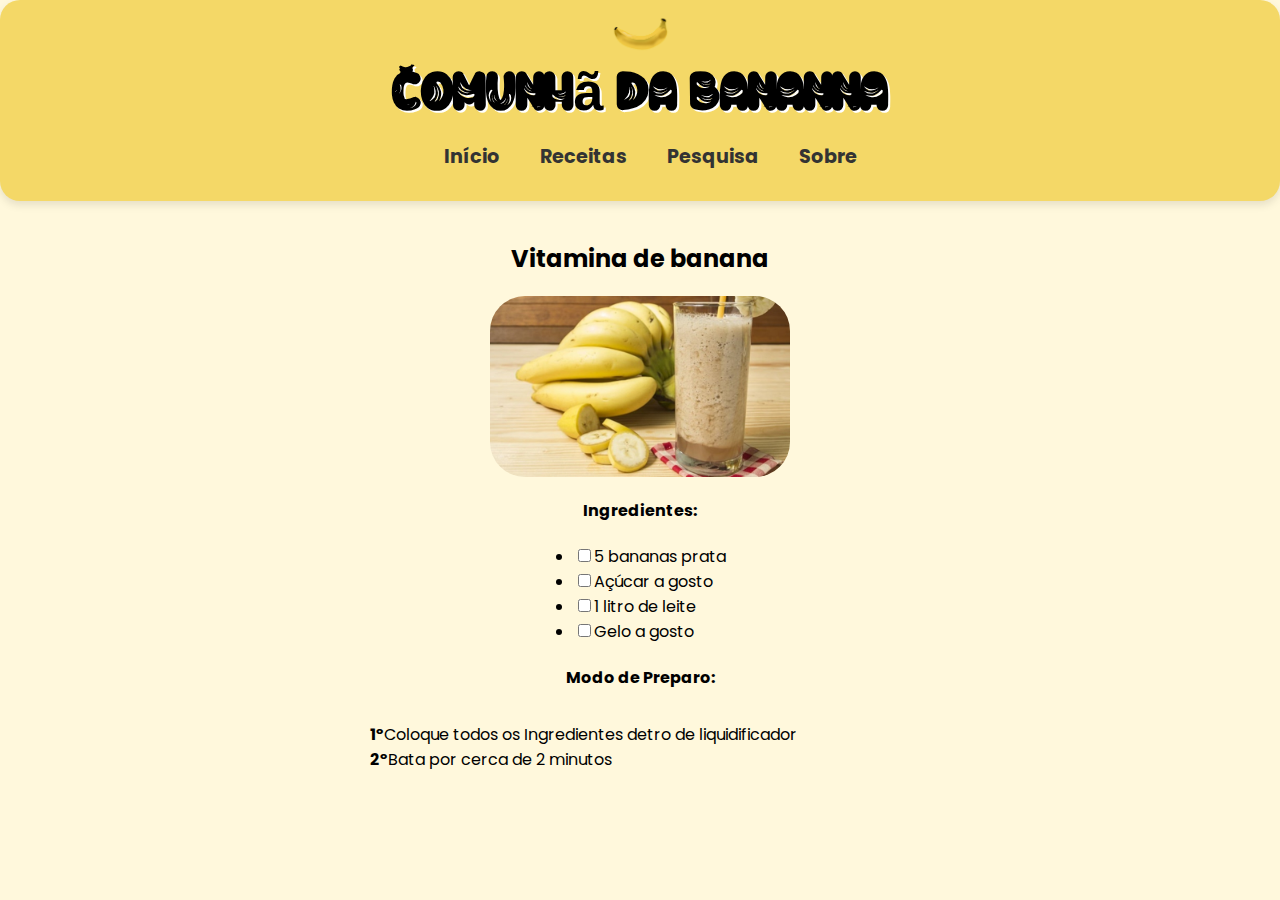
<file: sala/vita.html>
<!DOCTYPE html>
    <html lang="pt">
    <head>
        <meta charset="UTF-8">
        <meta name="viewport" content="width=device-width, initial-scale=1.0">
        <title>Receitas de Banana</title>
        
        <!-- Importando a fonte do Google Fonts -->
        <link href="https://fonts.googleapis.com/css2?family=Poppins:wght@400;700&display=swap" rel="stylesheet">
        
        <!-- Link para o arquivo CSS -->
        <link rel="stylesheet" href="style.css">
    </head>
    <body>
        <header>
            <div class="bananas">
                <img src="images/bacana.png" alt="comunha" class="logo">
                <h1>Comunhã Da Bananna</h1>
            </div>
               <nav>
                <ul class="menu">
                    <li><a href="home.html">Início</a></li>
                    <li><a href="index.html">Receitas</a></li>
                    <li><a href="pesquisa.html">Pesquisa</a></li>
                    <li><a href="sobre.html">Sobre</a></li>
                </ul>
            </nav>
            
        </header>
        
    
        <section>
            <h2>Vitamina de banana</h2>
            
            <img class="image1" src="images/vitamina.jpg" alt="Bolo de banana" width="300">
            
            <h4>Ingredientes:</h4>

            <ul class="centro">
                <li><input class="form-check-input" type="checkbox" value="" id="ingrediente-1"><label for="ingrediente-1">5 bananas prata</label></li>
<li><input class="form-check-input" type="checkbox" value="" id="ingrediente-2"><label for="ingrediente-2">Açúcar a gosto</label></li>
<li><input class="form-check-input" type="checkbox" value="" id="ingrediente-3"><label for="ingrediente-3">1 litro de leite</label></li>
<li><input class="form-check-input" type="checkbox" value="" id="ingrediente-4"><label for="ingrediente-4">Gelo a gosto</label></li>
            </ul>
            <h4>Modo de Preparo:</h4>
            <div class="modo-preparo">
            
            <p><strong>1º</strong>Coloque todos os Ingredientes detro de liquidificador</p>
            <p><strong>2º</strong>Bata por cerca de 2 minutos</p>
            </div>
</file>
<file: sala/style2.css>
/* Estilos gerais */
body {
    font-family: 'Poppins', sans-serif; /* Define a fonte padrão do corpo */
    margin: 0; /* Remove margens padrão */
    padding: 0; /* Remove espaçamento interno padrão */
    background-color: #fff8dc; /* Define a cor de fundo da página */
}

/* Cabeçalho */
header {
    background-color: #f4d867; /* Cor de fundo do cabeçalho */
    padding: 20px; /* Espaçamento interno */
    text-align: center; /* Centraliza o conteúdo do cabeçalho */
}

/* Define uma fonte personalizada chamada 'Banana' */
@font-face {
    font-family: 'Banana'; /* Nome da fonte */
    src: url("Nova pasta (3)/Banana.ttf") format('truetype'); /* Caminho para o arquivo da fonte */
}

/* Define uma fonte personalizada chamada 'MinhaFonte' */
@font-face {
    font-family: 'MinhaFonte'; /* Nome da fonte */
    src: url('fonts/Banana.ttf') format('truetype'); /* Caminho para o arquivo da fonte */
}

/* Estilo para o título do cabeçalho */
header h1 {
    font-family: 'MinhaFonte', sans-serif; /* Usa a fonte personalizada */
    font-size: 54px; /* Tamanho da fonte */
    font-weight: bold; /* Texto em negrito */
    text-shadow: #fff 2px 2px 0; /* Sombra no texto */
    margin: 0; /* Remove margens padrão */
}

/* Menu de navegação */
.menu {
    display: flex; /* Transforma o menu em um contêiner flexível */
    justify-content: center; /* Centraliza os itens horizontalmente */
    list-style: none; /* Remove os marcadores de lista */
    padding: 10; /* Remove espaçamento interno */
    margin: 0; /* Remove margens */
}

/* Estilo para cada item do menu */
.menu li {
    margin: 20px; /* Espaçamento entre os itens do menu */
    white-space: nowrap; /* Impede que o texto quebre em várias linhas */
}

/* Estilo para os links do menu */
.menu a {
    color: #333; /* Cor do texto */
    text-decoration: none; /* Remove sublinhado dos links */
    font-size: 1.2rem; /* Tamanho da fonte */
    font-weight: bold; /* Texto em negrito */
    transition: color 0.3s ease; /* Transição suave de cor */
}

/* Efeito ao passar o mouse sobre os links do menu */
.menu a:hover {
    color: #ff9800; /* Cor do texto ao passar o mouse */
}

/* Conteúdo principal */
.home-container {
    padding: 20px; /* Espaçamento interno */
}

/* Estilos adicionais */
.direitos {
    text-align: center; /* Centraliza o conteúdo */
    margin: 20px 0; /* Espaçamento externo */
    background-color: #7a6200; /* Cor de fundo */
    padding: 30px; /* Espaçamento interno */
}

.Principais {
    text-align: center; /* Centraliza o conteúdo */
    margin: 50px; /* Espaçamento externo */
}

/* Estilos para o menu de navegação */
nav ul li {
    display: inline-block; /* Exibe os itens em linha */
    margin-right: 20px; /* Espaçamento entre os itens */
}

/* Container para as receitas */
.receitas-container {
    display: flex; /* Organiza os itens em linha */
    flex-wrap: wrap; /* Quebra a linha se não couber */
    justify-content: space-around; /* Distribui o espaço entre os itens */
    gap: 30px; /* Espaçamento entre os itens */
    padding: 20px; /* Espaçamento interno */
}

/* Estilo para cada item de receita */
.receita-item {
    width: 300px; /* Aumentei a largura de 200px para 300px */
    text-align: center;
    border: 1px solid #ddd;
    border-radius: 10px;
    overflow: hidden;
    box-shadow: 0 4px 8px rgba(0, 0, 0, 0.1);
    transition: transform 0.3s ease, box-shadow 0.3s ease;
    background-color: #fff; /* Adicionei um fundo branco para melhorar a visibilidade */
}

/* Efeito ao passar o mouse sobre o item de receita */
.receita-item:hover {
    transform: translateY(-5px);
    box-shadow: 0 6px 12px rgba(0, 0, 0, 0.2);
}

/* Estilo para a imagem da receita */
.receita-item img {
    width: 100%;
    height: 200px; /* Aumentei a altura de 150px para 200px */
    object-fit: cover;
    border-bottom: 1px solid #ddd;
}

/* Estilo para o título da receita */
.receita-item h3 {
    font-size: 1.5rem; /* Aumentei o tamanho da fonte do título */
    margin: 15px 0; /* Ajustei o espaçamento */
    color: #333;
}

/* Estilo para o link da receita */
.receita-item a {
    display: block;
    padding: 15px; /* Aumentei o espaçamento interno */
    background-color: #f4d867;
    color: #333;
    text-decoration: none;
    font-weight: bold;
    font-size: 1.2rem; /* Aumentei o tamanho da fonte do link */
    transition: background-color 0.3s ease;
}

/* Efeito ao passar o mouse sobre o link da receita */
.receita-item a:hover {
    background-color: #ff9800;
    color: #fff;
}

.header-container {
    display: flex;
    align-items: center;
    gap: 10px; /* Espaço entre a logo e o texto */
}

.logo {
    align-items:baseline;
    width: 60px; /* Ajuste o tamanho da logo conforme necessário */
    height: auto;
}
</file>
<file: sala/style.css>
/* Estilos gerais */
body {
    font-family: 'Poppins', sans-serif; /* Define a fonte padrão do corpo */
    margin: 0; /* Remove margens padrão */
    padding: 0; /* Remove espaçamento interno padrão */
    background-color: #fff8dc; /* Define a cor de fundo da página */
}

/* Cabeçalho */
header {
    background-color: #f4d867; /* Cor de fundo do cabeçalho */
    padding: 10px; /* Espaçamento interno */
    text-align: center; /* Centraliza o conteúdo do cabeçalho */
    box-shadow: 0 4px 8px rgba(0, 0, 0, 0.1); /* Sombra leve */
    border-radius: 20px; /* Borda arredondada */
}

/* Define uma fonte personalizada chamada 'Banana' */
@font-face {
    font-family: 'Banana'; /* Nome da fonte */
    src: url("Nova pasta (3)/Banana.ttf") format('truetype'); /* Caminho para o arquivo da fonte */
}
/* Define uma fonte personalizada chamada 'MinhaFonte' */
@font-face {
    font-family: 'MinhaFonte'; /* Nome da fonte */
    src: url('fonts/Banana.ttf') format('truetype'); /* Caminho para o arquivo da fonte */
}

/* Estilo para o título do cabeçalho */
header h1 {
    font-family: 'MinhaFonte', sans-serif; /* Usa a fonte personalizada */
    font-size: 54px; /* Tamanho da fonte */
    font-weight: bold; /* Texto em negrito */
    text-shadow: #fff 2px 2px 0; /* Sombra no texto */
    margin: 0; /* Remove margens padrão */
}
/* Centralizar a imagem e o conteúdo */
.image1 {
    display: block;
    margin: 0 auto; /* Centraliza a imagem */
    border-radius: 35px;
    max-width: 100%; /* Garante que a imagem não ultrapasse o contêiner */
    height: auto; /* Mantém a proporção da imagem */
}

/* Centralizar o conteúdo de ingredientes e modo de preparo */
section {
    text-align: center; /* Centraliza todo o conteúdo da seção */
    margin: 0 auto; /* Centraliza a seção na página */
    max-width: 600px; /* Define uma largura máxima para o conteúdo */
    padding: 20px; /* Adiciona um espaçamento interno */
}

/* Alinhar listas e parágrafos ao centro */
ul, ol, p {
    text-align: left; /* Alinha o texto à esquerda dentro do contêiner */
    display: inline-block; /* Permite centralizar o bloco de texto */
    margin: 0 auto; /* Centraliza o bloco de texto */
    padding-left: 20px; /* Adiciona um espaçamento à esquerda para a lista */
}

/* Estilos para o menu de navegação */
nav ul li {
    display: inline-block;
    margin-right: 20px;
}
.direitos {
    text-align: center; /* Centraliza o conteúdo */
    margin: 20px 0; /* Espaçamento externo */
    background-color: #7a6200; /* Cor de fundo */
    padding: 30px; /* Espaçamento interno */
}

.menu {
    display: flex; /* Transforma o menu em um contêiner flexível */
    justify-content: center; /* Centraliza os itens horizontalmente */
    list-style: none; /* Remove os marcadores de lista */
    padding: 10; /* Remove espaçamento interno */
    margin: 0; /* Remove margens */
}

/* Estilo para cada item do menu */
.menu li {
    margin: 20px; /* Espaçamento entre os itens do menu */
    white-space: nowrap; /* Impede que o texto quebre em várias linhas */
}

/* Estilo para os links do menu */
.menu a {
    color: #333; /* Cor do texto */
    text-decoration: none; /* Remove sublinhado dos links */
    font-size: 1.2rem; /* Tamanho da fonte */
    font-weight: bold; /* Texto em negrito */
    transition: color 0.3s ease; /* Transição suave de cor */
}

/* Efeito ao passar o mouse sobre os links do menu */
.menu a:hover {
    color: #ff9800; /* Cor do texto ao passar o mouse */
}
.modo-preparo {
    text-align: justify; /* Justifica o texto */
    margin: 0 auto; /* Centraliza o bloco, se necessário */
    max-width: 600px; /* Define uma largura máxima para melhor leitura */
    padding: 10px; /* Adiciona um pouco de espaço interno */
    line-height: 1.6; /* Melhora a legibilidade com um espaçamento entre linhas */
}
.centro {
    text-align: justify;
}

.header-container {
    display: flex;
    align-items: center;
    gap: 10px; /* Espaço entre a logo e o texto */
}

.logo {
    align-items:baseline;
    width: 60px; /* Ajuste o tamanho da logo conforme necessário */
    height: auto;
}
</file>
<file: sala/style1.css>
/* Estilos gerais */
body {
    font-family: 'Poppins', sans-serif; /* Define a fonte padrão do corpo */
    margin: 0; /* Remove margens padrão */
    padding: 0; /* Remove espaçamento interno padrão */
    background-color: #fff8dc; /* Define a cor de fundo da página */
}

/* Cabeçalho */
header {
    background-color: #f4d867; /* Cor de fundo do cabeçalho */
    padding: 20px; /* Espaçamento interno */
    text-align: center; /* Centraliza o conteúdo do cabeçalho */
}

/* Define uma fonte personalizada chamada 'Banana' */
@font-face {
    font-family: 'Banana'; /* Nome da fonte */
    src: url("Nova pasta (3)/Banana.ttf") format('truetype'); /* Caminho para o arquivo da fonte */
}

/* Define uma fonte personalizada chamada 'MinhaFonte' */
@font-face {
    font-family: 'MinhaFonte'; /* Nome da fonte */
    src: url('fonts/Banana.ttf') format('truetype'); /* Caminho para o arquivo da fonte */
}

/* Estilo para o título do cabeçalho */
header h1 {
    font-family: 'MinhaFonte', sans-serif; /* Usa a fonte personalizada */
    font-size: 54px; /* Tamanho da fonte */
    font-weight: bold; /* Texto em negrito */
    text-shadow: #fff 2px 2px 0; /* Sombra no texto */
    margin: 0; /* Remove margens padrão */
}

/* Menu de navegação */
.menu {
    display: flex; /* Transforma o menu em um contêiner flexível */
    justify-content: center; /* Centraliza os itens horizontalmente */
    list-style: none; /* Remove os marcadores de lista */
    padding: 10; /* Remove espaçamento interno */
    margin: 0; /* Remove margens */
}

/* Estilo para cada item do menu */
.menu li {
    margin: 20px; /* Espaçamento entre os itens do menu */
    white-space: nowrap; /* Impede que o texto quebre em várias linhas */
}

/* Estilo para os links do menu */
.menu a {
    color: #333; /* Cor do texto */
    text-decoration: none; /* Remove sublinhado dos links */
    font-size: 1.2rem; /* Tamanho da fonte */
    font-weight: bold; /* Texto em negrito */
    transition: color 0.3s ease; /* Transição suave de cor */
}

/* Efeito ao passar o mouse sobre os links do menu */
.menu a:hover {
    color: #ff9800; /* Cor do texto ao passar o mouse */
}


/* Carrossel de receitas */
.carrossel {
    position: relative; /* Permite posicionar elementos filhos de forma absoluta */
    width: 10x; /* Largura total */
    max-width: 800px; /* Largura máxima */
    margin: 20px auto; /* Centraliza o carrossel */
    overflow: hidden; /* Esconde conteúdo que ultrapassa o contêiner */
    border-radius: 10px; /* Bordas arredondadas */
    box-shadow: 0 4px 10px rgba(0, 0, 0, 0.2); /* Sombra */
}

/* Contêiner interno do carrossel */
.carrossel-container {
    display: flex; /* Alinha os itens horizontalmente */
    transition: transform 0.5s ease-in-out; /* Transição suave ao mudar de slide */
}

/* Estilo para cada item do carrossel */
.carrossel-item {
    min-width: 100%; /* Cada item ocupa 100% da largura */
    box-sizing: border-box; /* Inclui padding e borda na largura */
    position: relative; /* Permite posicionar elementos filhos de forma absoluta */
    text-align: center; /* Centraliza o conteúdo */
    min-height: 100%;
}



/* Estilo para a imagem do item do carrossel */
.carrossel-item img {
    width: 100%; /* Imagem ocupa 100% da largura */
    display: block; /* Remove espaçamento abaixo da imagem */
    border-radius: 10px; /* Bordas arredondadas */
}

/* Estilo para o título do item do carrossel */
.carrossel-item h3 {
    position: absolute; /* Posiciona o título de forma absoluta */
    bottom: 80px; /* Distância do fundo */
    left: 20px; /* Distância da esquerda */
    color: #fff; /* Cor do texto */
    font-size: 2rem; /* Tamanho da fonte */
    text-shadow: 2px 2px 5px rgba(0, 0, 0, 0.5); /* Sombra no texto */
}

/* Estilo para a descrição do item do carrossel */
.carrossel-item p {
    position: absolute; /* Posiciona a descrição de forma absoluta */
    bottom: 50px; /* Distância do fundo */
    left: 20px; /* Distância da esquerda */
    color: #fff; /* Cor do texto */
    font-size: 1.2rem; /* Tamanho da fonte */
    text-shadow: 2px 2px 5px rgba(0, 0, 0, 0.5); /* Sombra no texto */
}

/* Estilo para o link do item do carrossel */
.carrossel-item a {
    position: absolute; /* Posiciona o link de forma absoluta */
    bottom: 10px; /* Distância do fundo */
    left: 20px; /* Distância da esquerda */
    background-color: hsl(5, 75%, 15%); /* Cor de fundo */
    color: #fff; /* Cor do texto */
    padding: 10px 15px; /* Espaçamento interno */
    text-decoration: none; /* Remove sublinhado */
    border-radius: 5px; /* Bordas arredondadas */
    transition: background-color 0.3s ease; /* Transição suave de cor */
}

/* Efeito ao passar o mouse sobre o link do item do carrossel */
.carrossel-item a:hover {
    background-color: hsl(5, 75%, 25%); /* Cor de fundo ao passar o mouse */
}

/* Botões de navegação do carrossel */
.carrossel-btn {
    position: absolute; /* Posiciona os botões de forma absoluta */
    top: 50%; /* Alinha verticalmente no meio */
    transform: translateY(-50%); /* Ajusta o posicionamento vertical */
    background-color: rgba(0, 0, 0, 0.5); /* Cor de fundo semi-transparente */
    color: #fff; /* Cor do texto */
    border: none; /* Remove borda */
    padding: 10px; /* Espaçamento interno */
    cursor: pointer; /* Cursor de ponteiro */
    border-radius: 50%; /* Transforma em círculo */
    font-size: 1.5rem; /* Tamanho da fonte */
}

/* Botão "anterior" do carrossel */
.carrossel-btn.prev {
    left: 10px; /* Posiciona o botão à esquerda */
}

/* Botão "próximo" do carrossel */
.carrossel-btn.next {
    right: 10px; /* Posiciona o botão à direita */
}

/* Conteúdo principal */
.home-container {
    padding: 20px; /* Espaçamento interno */
}

/* Estilos adicionais */
.direitos {
    text-align: center; /* Centraliza o conteúdo */
    margin: 20px 0; /* Espaçamento externo */
    background-color: #7a6200; /* Cor de fundo */
    padding: 30px; /* Espaçamento interno */
}

.Principais {
    text-align: center; /* Centraliza o conteúdo */
    margin: 50px; /* Espaçamento externo */
}

/* Estilos para o menu de navegação */
nav ul li {
    display: inline-block; /* Exibe os itens em linha */
    margin-right: 20px; /* Espaçamento entre os itens */
}

/* Container para as receitas */
.receitas-container {
    display: flex; /* Organiza os itens em linha */
    flex-wrap: wrap; /* Quebra a linha se não couber */
    justify-content: space-around; /* Distribui o espaço entre os itens */
    gap: 30px; /* Espaçamento entre os itens */
    padding: 20px; /* Espaçamento interno */
}

/* Estilo para cada item de receita */
.receita-item {
    width: 200px; /* Largura fixa para cada item */
    text-align: center; /* Centraliza o conteúdo */
    border: 1px solid #ddd; /* Borda sutil */
    border-radius: 10px; /* Bordas arredondadas */
    overflow: hidden; /* Esconde conteúdo que ultrapassa */
    box-shadow: 0 4px 8px rgba(0, 0, 0, 0.1); /* Sombra leve */
    transition: transform 0.3s ease, box-shadow 0.3s ease; /* Efeito de hover */
}

/* Efeito ao passar o mouse sobre o item de receita */
.receita-item:hover {
    transform: translateY(-5px); /* Levanta o item ao passar o mouse */
    box-shadow: 0 6px 12px rgba(0, 0, 0, 0.2); /* Sombra mais forte */
}

/* Estilo para a imagem da receita */
.receita-item img {
    width: 100%; /* Imagem ocupa 100% da largura do item */
    height: 150px; /* Altura fixa para a imagem */
    object-fit: cover; /* Garante que a imagem cubra o espaço */
    border-bottom: 1px solid #ddd; /* Linha abaixo da imagem */
}

/* Estilo para o link da receita */
.receita-item a {
    display: block; /* Transforma o link em bloco */
    padding: 0px; /* Espaçamento interno */
    background-color: #f4d867; /* Cor de fundo */
    color: #333; /* Cor do texto */
    text-decoration: none; /* Remove sublinhado */
    font-weight: bold; /* Texto em negrito */
    transition: background-color 0.3s ease; /* Transição suave */
}

/* Efeito ao passar o mouse sobre o link da receita */
.receita-item a:hover {
    background-color: #ff9800; /* Cor de fundo ao passar o mouse */
    color: #fff; /* Cor do texto ao passar o mouse */
}

.menu {
    display: flex; /* Transforma o menu em um contêiner flexível */
    justify-content: center; /* Centraliza os itens horizontalmente */
    list-style: none; /* Remove os marcadores de lista */
    padding: 10; /* Remove espaçamento interno */
    margin: 0; /* Remove margens */
}

/* Estilo para cada item do menu */
.menu li {
    margin: 20px; /* Espaçamento entre os itens do menu */
    white-space: nowrap; /* Impede que o texto quebre em várias linhas */
}

/* Estilo para os links do menu */
.menu a {
    color: #333; /* Cor do texto */
    text-decoration: none; /* Remove sublinhado dos links */
    font-size: 1.2rem; /* Tamanho da fonte */
    font-weight: bold; /* Texto em negrito */
    transition: color 0.3s ease; /* Transição suave de cor */
}

/* Efeito ao passar o mouse sobre os links do menu */
.menu a:hover {
    color: #ff9800; /* Cor do texto ao passar o mouse */
}

.header-container {
    display: flex;
    align-items: center;
    gap: 10px; /* Espaço entre a logo e o texto */
}

.logo {
    align-items:baseline;
    width: 60px; /* Ajuste o tamanho da logo conforme necessário */
    height: auto;
}
</file>
<file: sala/pes.css>
/* Estilos gerais */
body {
    font-family: 'Poppins', sans-serif; /* Define a fonte padrão do corpo */
    margin: 0; /* Remove margens padrão */
    padding: 0; /* Remove espaçamento interno padrão */
    background-color: #fff8dc; /* Define a cor de fundo da página */
}

/* Cabeçalho */
header {
    background-color: #f4d867; /* Cor de fundo do cabeçalho */
    padding: 10px; /* Espaçamento interno */
    text-align: center; /* Centraliza o conteúdo do cabeçalho */
    box-shadow: 0 4px 8px rgba(0, 0, 0, 0.1); /* Sombra leve */
    border-radius: 20px /* Borda arredondada */
}

/* Define uma fonte personalizada chamada 'Banana' */
@font-face {
    font-family: 'Banana'; /* Nome da fonte */
    src: url("Nova pasta (3)/Banana.ttf") format('truetype'); /* Caminho para o arquivo da fonte */
}

/* Define uma fonte personalizada chamada 'MinhaFonte' */
@font-face {
    font-family: 'MinhaFonte'; /* Nome da fonte */
    src: url('fonts/Banana.ttf') format('truetype'); /* Caminho para o arquivo da fonte */
}

/* Estilo para o título do cabeçalho */
header h1 {
    font-family: 'MinhaFonte', sans-serif; /* Usa a fonte personalizada */
    font-size: 54px; /* Tamanho da fonte */
    font-weight: bold; /* Texto em negrito */
    text-shadow: #fff 2px 2px 0; /* Sombra no texto */
    margin: 0; /* Remove margens padrão */
}

/* Menu de navegação */
.menu {
    display: flex; /* Transforma o menu em um contêiner flexível */
    justify-content: center; /* Centraliza os itens horizontalmente */
    list-style: none; /* Remove os marcadores de lista */
    padding: 10; /* Remove espaçamento interno */
    margin: 0; /* Remove margens */
}

/* Estilo para cada item do menu */
.menu li {
    margin: 20px; /* Espaçamento entre os itens do menu */
    white-space: nowrap; /* Impede que o texto quebre em várias linhas */
}

/* Estilo para os links do menu */
.menu a {
    color: #333; /* Cor do texto */
    text-decoration: none; /* Remove sublinhado dos links */
    font-size: 1.2rem; /* Tamanho da fonte */
    font-weight: bold; /* Texto em negrito */
    transition: color 0.3s ease; /* Transição suave de cor */
}

/* Efeito ao passar o mouse sobre os links do menu */
.menu a:hover {
    color: #ff9800; /* Cor do texto ao passar o mouse */
}
/* Estilos para o contêiner principal da página "Pesquisa" */
.pesquisa-container {
    max-width: 800px; /* Largura máxima do conteúdo */
    margin: 0 auto; /* Centraliza o conteúdo */
    padding: 20px; /* Espaçamento interno */
}

/* Estilo para o título da página "Pesquisa" */
.pesquisa-titulo {
    font-size: 2.5rem; /* Tamanho da fonte */
    text-align: center; /* Centraliza o título */
    margin-bottom: 30px; /* Espaçamento abaixo do título */
    color: #333; /* Cor do texto */
}

/* Estilo para o formulário de pesquisa */
.pesquisa-form {
    display: flex; /* Organiza os elementos em linha */
    justify-content: center; /* Centraliza o formulário */
    margin-bottom: 40px; /* Espaçamento abaixo do formulário */
}

/* Estilo para o campo de entrada */
.pesquisa-input {
    width: 70%; /* Largura do campo de entrada */
    padding: 10px; /* Espaçamento interno */
    font-size: 1rem; /* Tamanho da fonte */
    border: 1px solid #ddd; /* Borda sutil */
    border-radius: 5px 0 0 5px; /* Bordas arredondadas à esquerda */
    outline: none; /* Remove o contorno ao focar */
}

/* Estilo para o botão de pesquisa */
.pesquisa-botao {
    padding: 10px 20px; /* Espaçamento interno */
    font-size: 1rem; /* Tamanho da fonte */
    background-color: #f4d867; /* Cor de fundo */
    color: #333; /* Cor do texto */
    border: none; /* Remove a borda */
    border-radius: 0 5px 5px 0; /* Bordas arredondadas à direita */
    cursor: pointer; /* Cursor de ponteiro */
    transition: background-color 0.3s ease; /* Transição suave */
}

.pesquisa-botao:hover {
    background-color: #ff9800; /* Cor de fundo ao passar o mouse */
    color: #fff; /* Cor do texto ao passar o mouse */
}

/* Estilo para o contêiner de resultados */
.resultados-container {
    margin-top: 20px; /* Espaçamento acima dos resultados */
}

.resultados-container h2 {
    font-size: 2rem; /* Tamanho da fonte */
    color: #333; /* Cor do texto */
    margin-bottom: 20px; /* Espaçamento abaixo do título */
}

/* Estilo para a lista de resultados */
.resultados-lista {
    display: flex; /* Organiza os itens em linha */
    flex-wrap: wrap; /* Quebra a linha se não couber */
    gap: 20px; /* Espaçamento entre os itens */
}

/* Estilo para cada item de resultado */
.resultado-item {
    width: 100%; /* Largura total */
    padding: 15px; /* Espaçamento interno */
    border: 1px solid #ddd; /* Borda sutil */
    border-radius: 10px; /* Bordas arredondadas */
    background-color: #f9f9f9; /* Cor de fundo */
    transition: transform 0.3s ease, box-shadow 0.3s ease; /* Efeito de hover */
}

.resultado-item:hover {
    transform: translateY(-5px); /* Levanta o item ao passar o mouse */
    box-shadow: 0 6px 12px rgba(0, 0, 0, 0.1); /* Sombra mais forte */
}

.resultado-item h3 {
    font-size: 1.5rem; /* Tamanho da fonte */
    color: #333; /* Cor do texto */
    margin-bottom: 10px; /* Espaçamento abaixo do título */
}

.resultado-item p {
    font-size: 1rem; /* Tamanho da fonte */
    color: #555; /* Cor do texto */
    margin-bottom: 15px; /* Espaçamento abaixo da descrição */
}

.resultado-item a {
    display: inline-block; /* Transforma o link em bloco */
    padding: 10px 15px; /* Espaçamento interno */
    background-color: #f4d867; /* Cor de fundo */
    color: #333; /* Cor do texto */
    text-decoration: none; /* Remove sublinhado */
    border-radius: 5px; /* Bordas arredondadas */
    transition: background-color 0.3s ease; /* Transição suave */
}

.resultado-item a:hover {
    background-color: #ff9800; /* Cor de fundo ao passar o mouse */
    color: #fff; /* Cor do texto ao passar o mouse */
}
</file>
